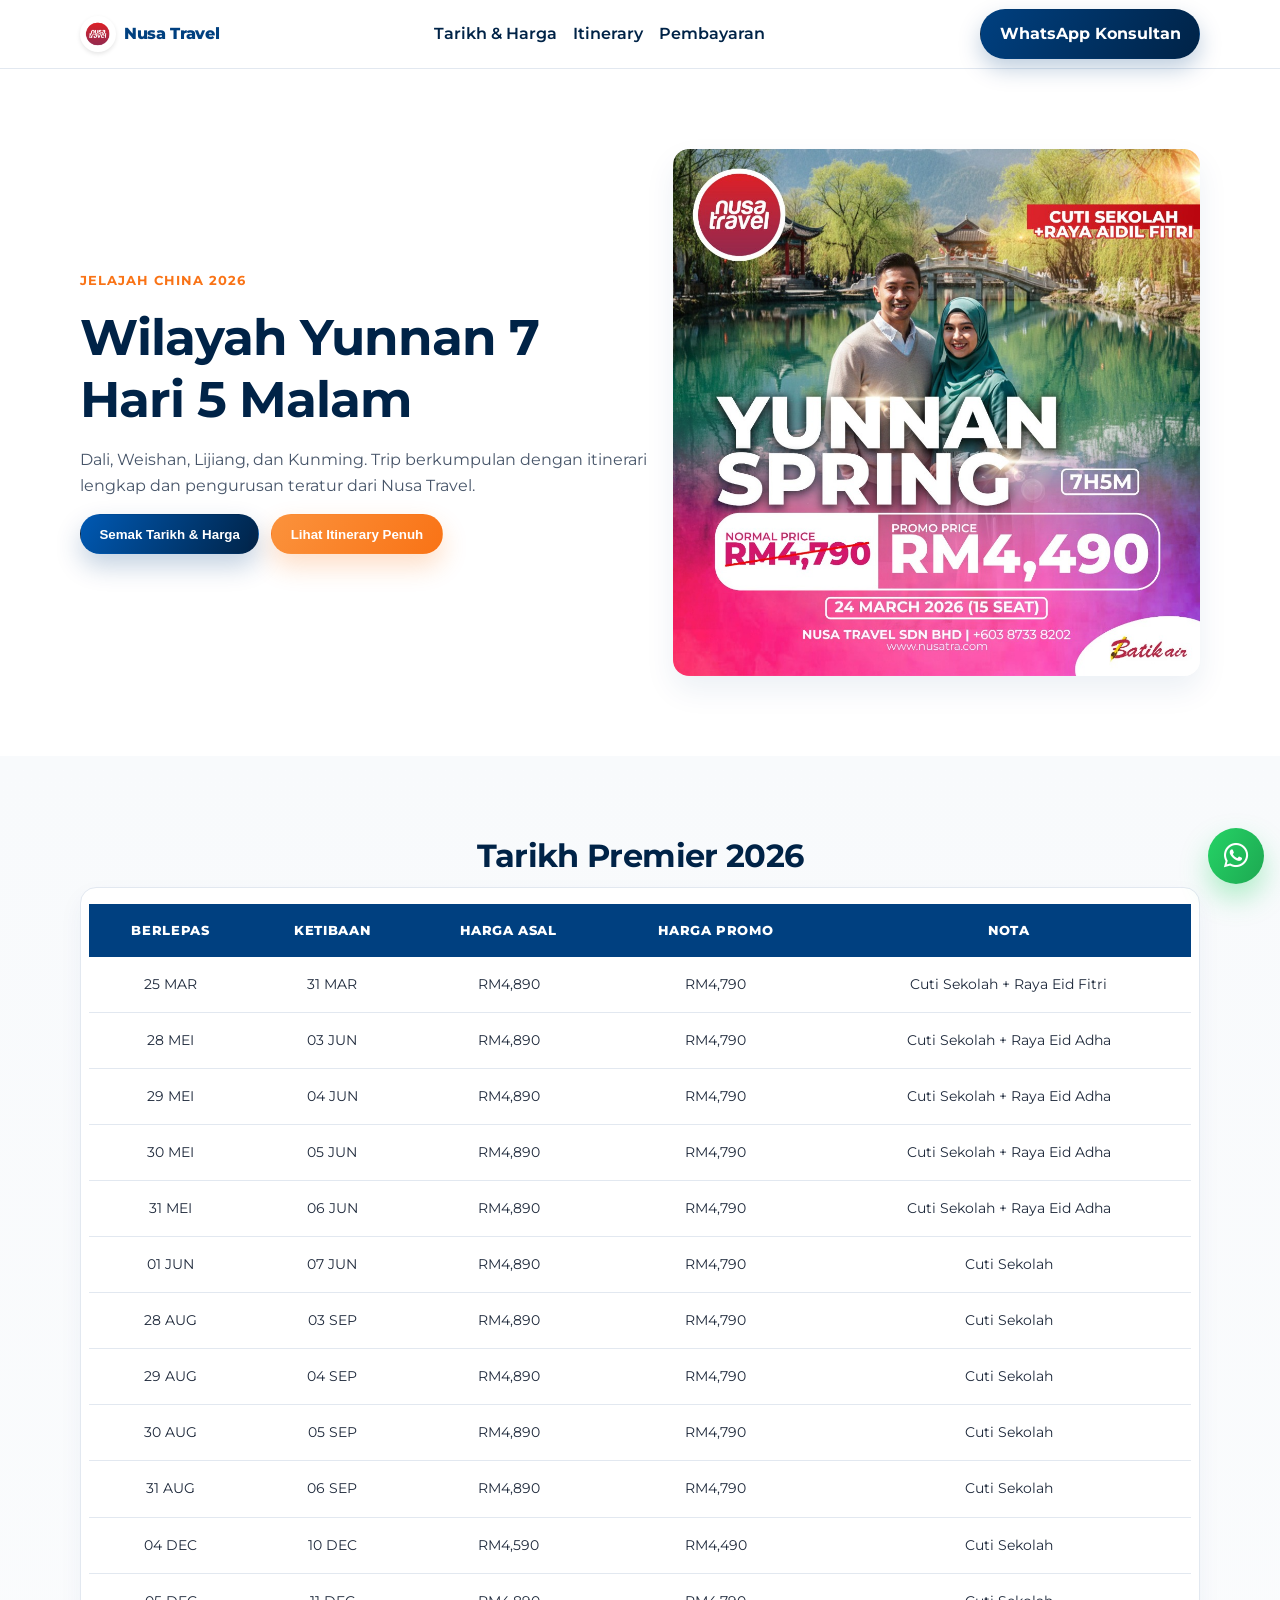
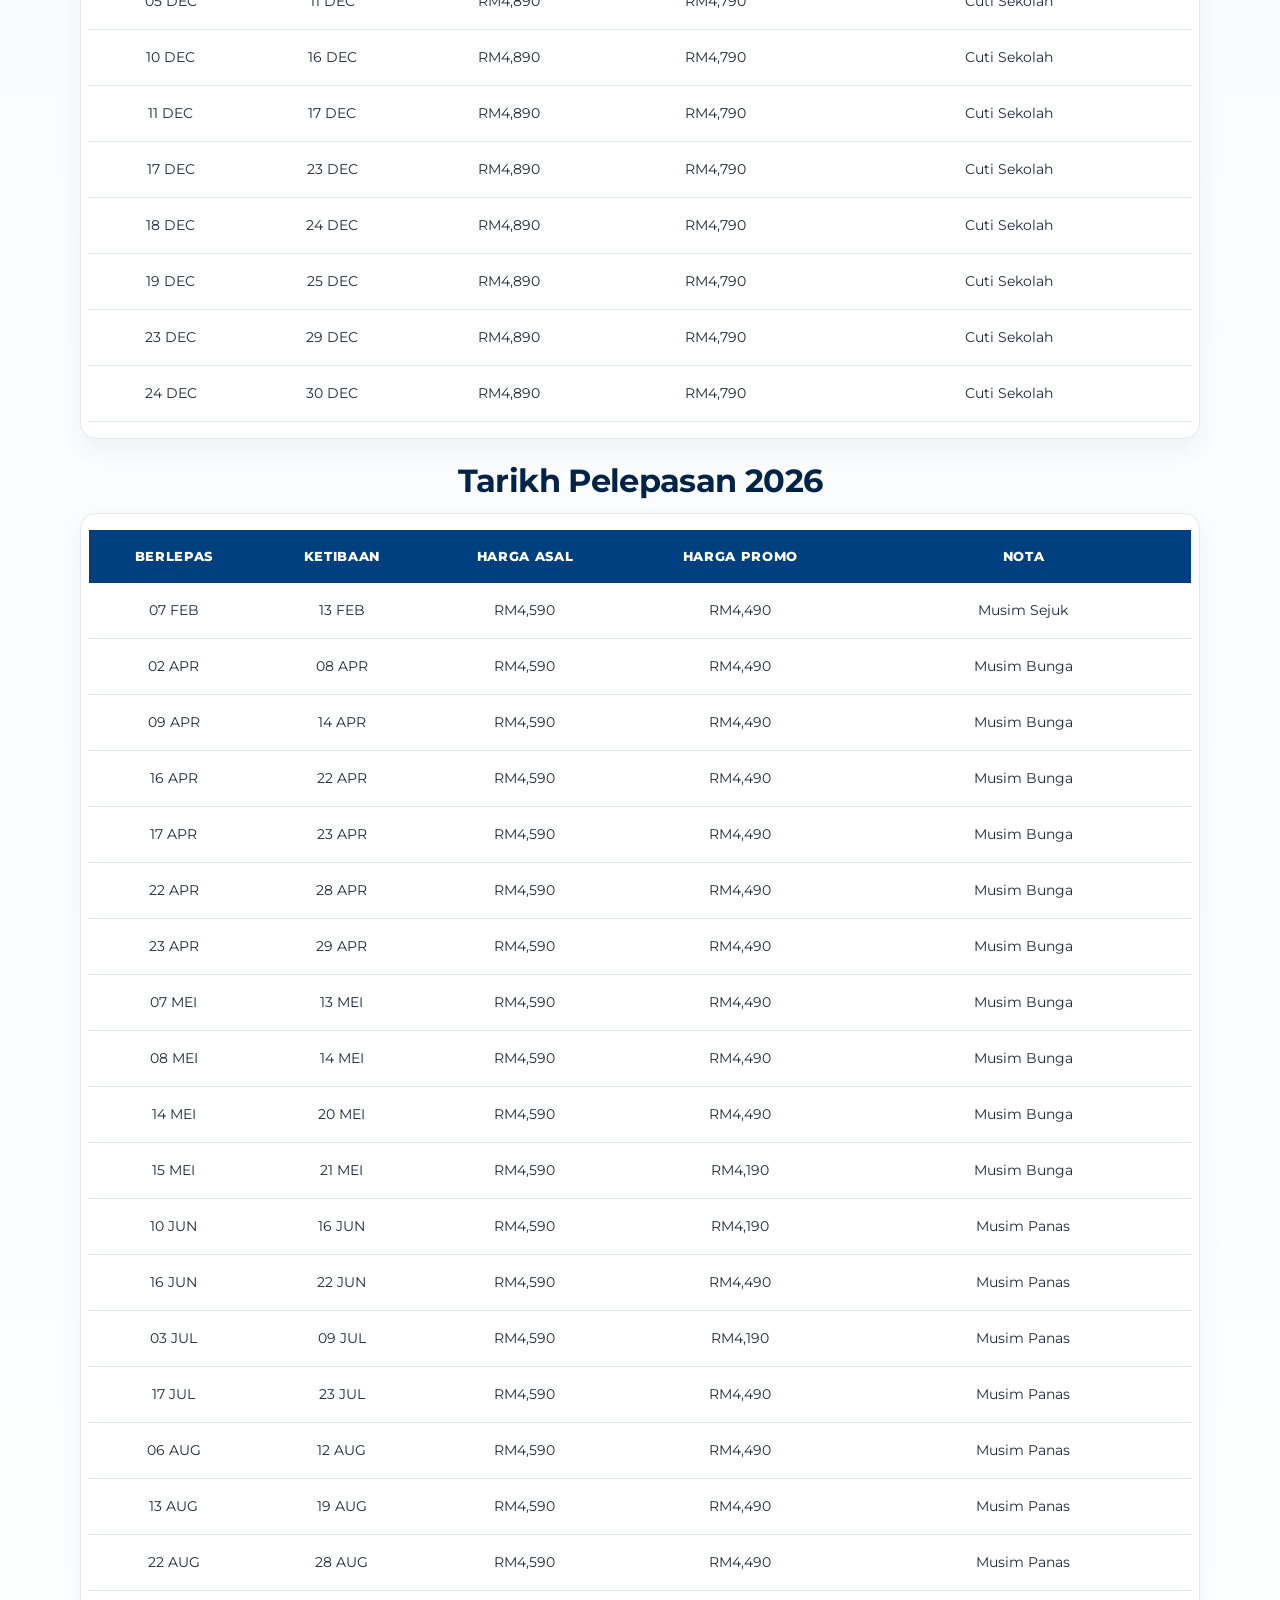
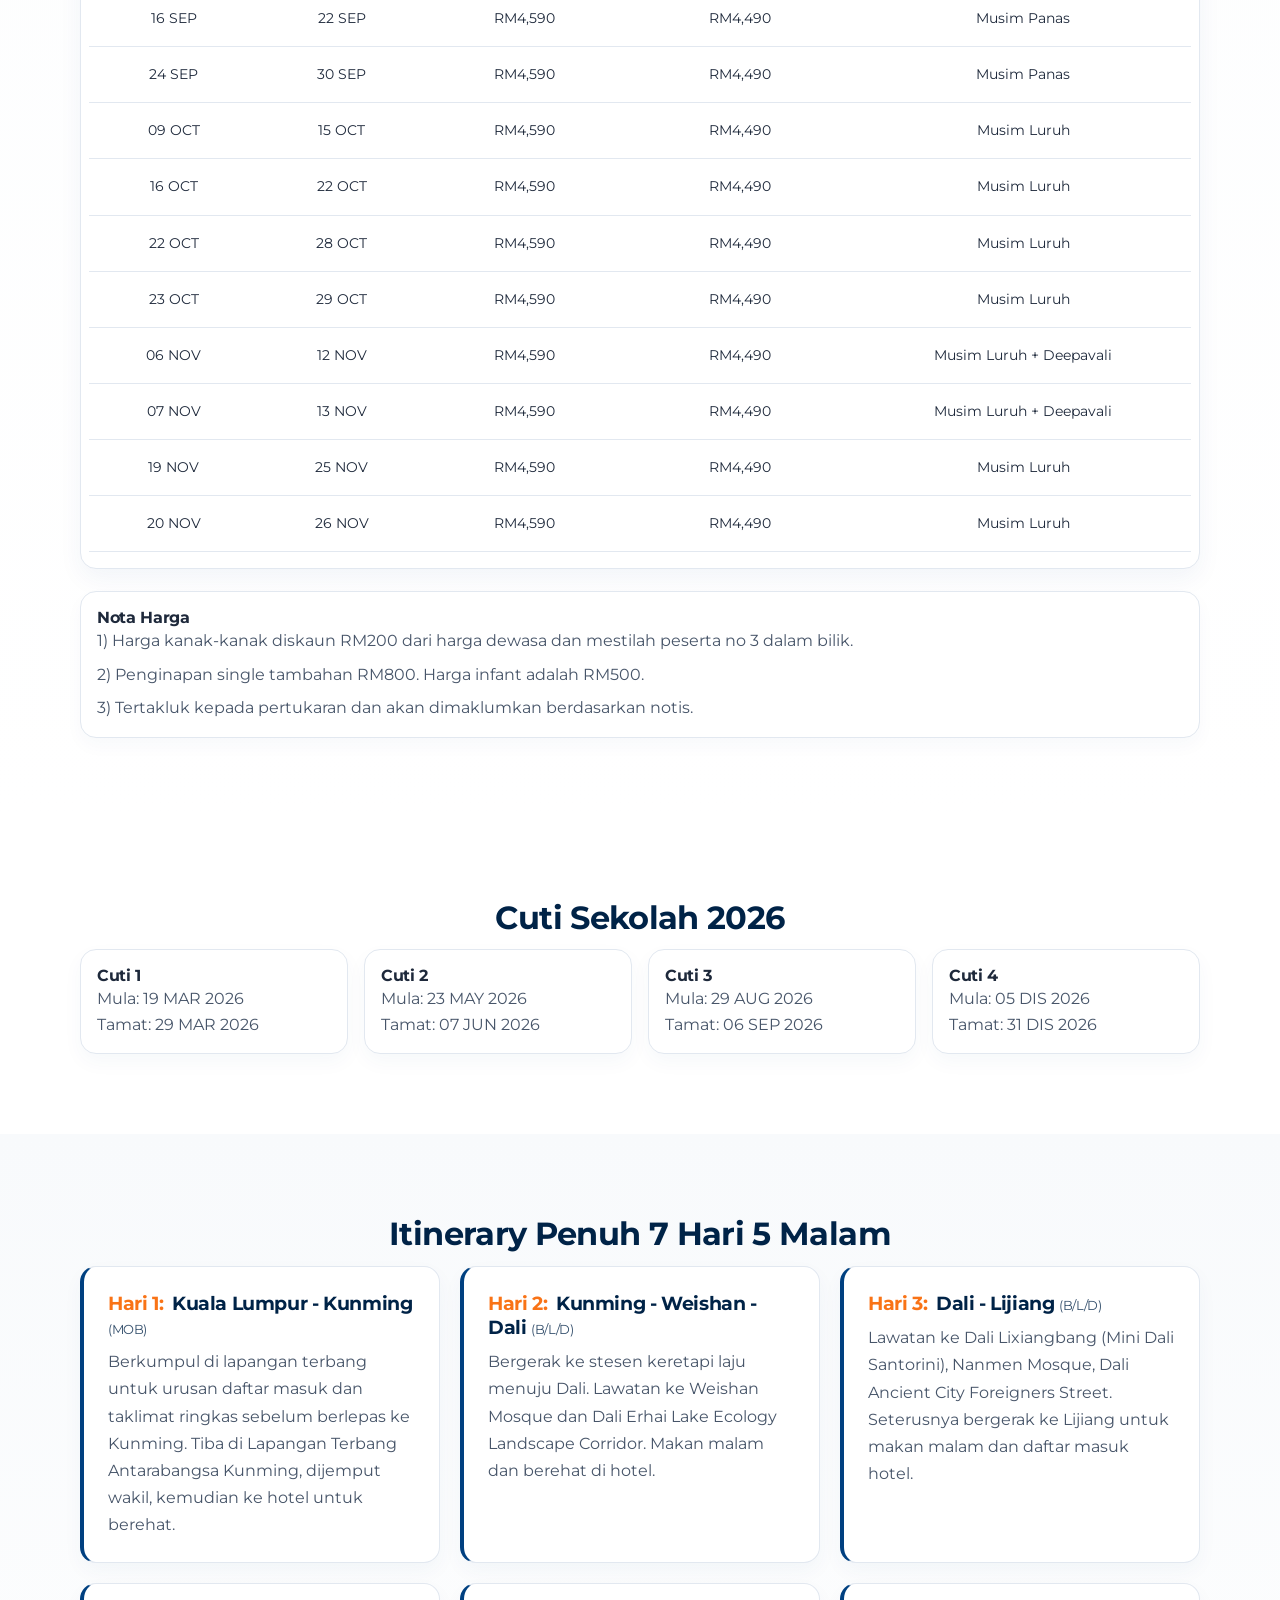
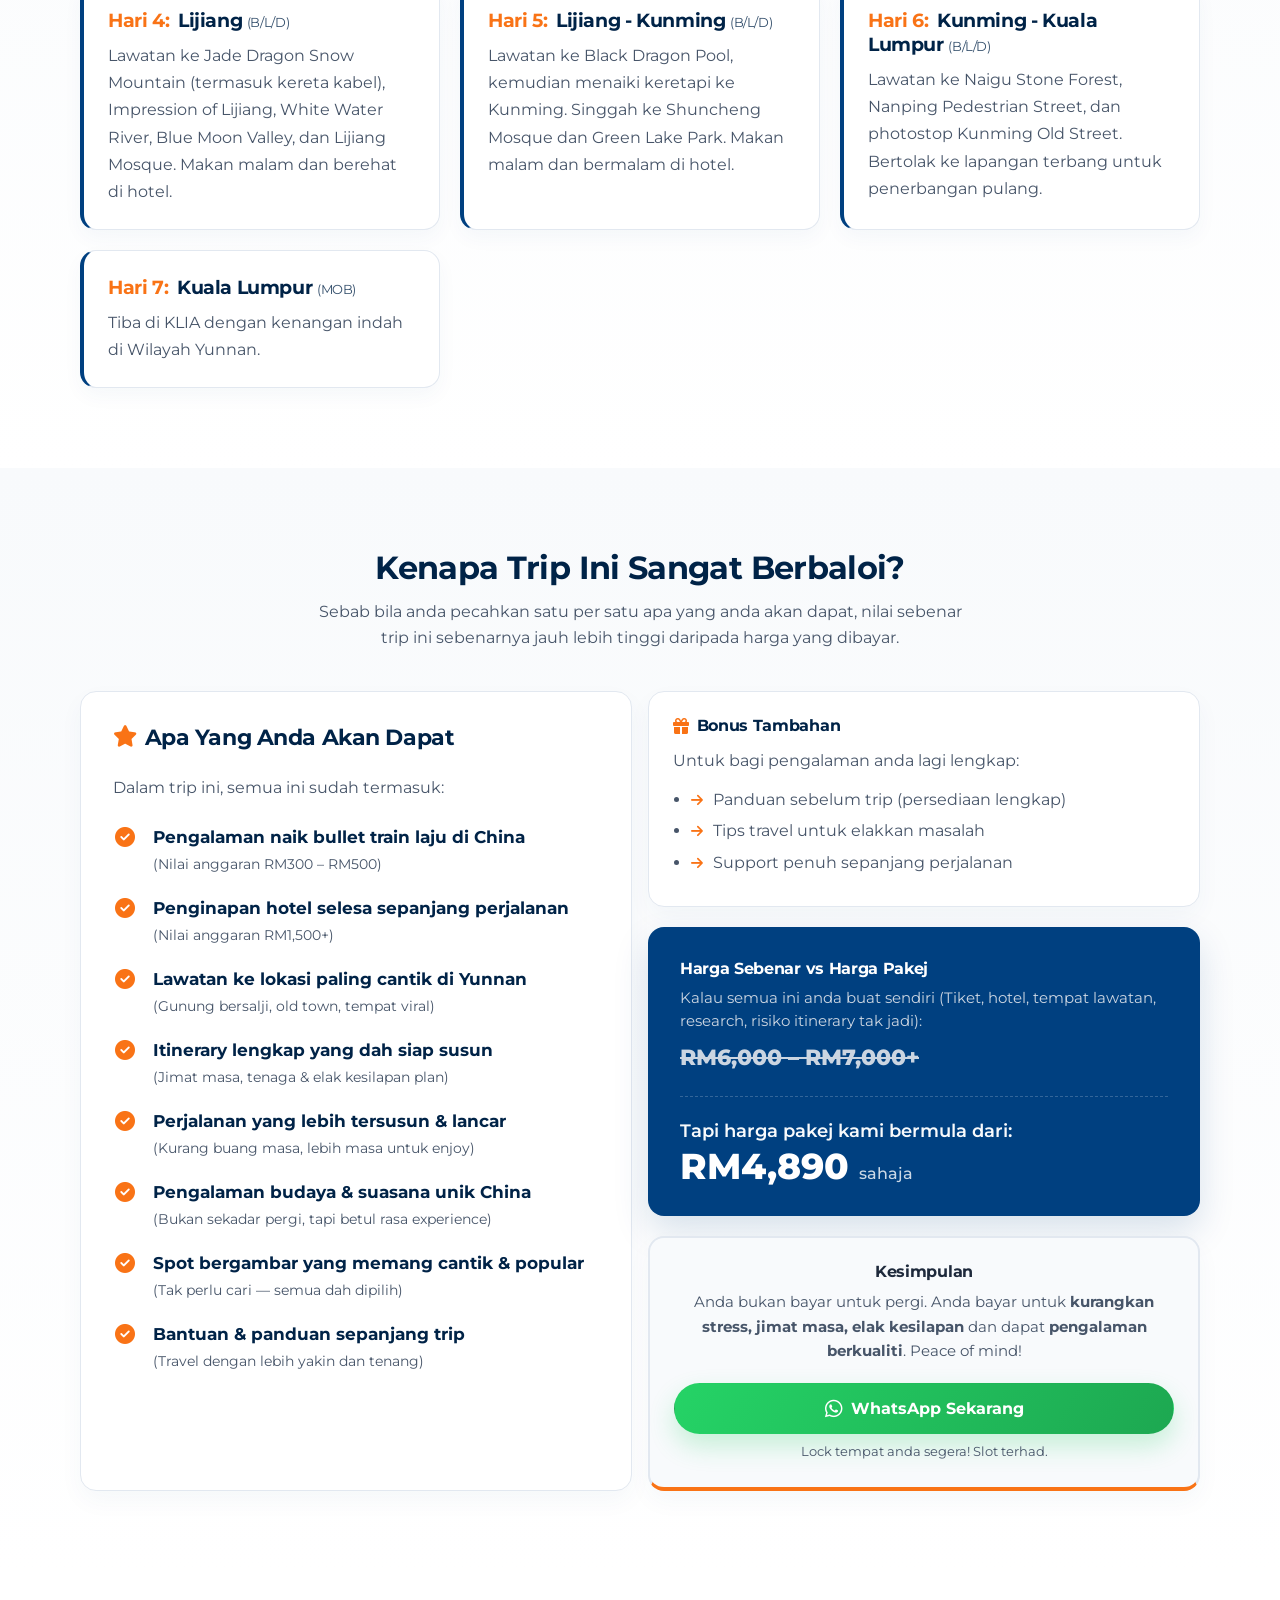
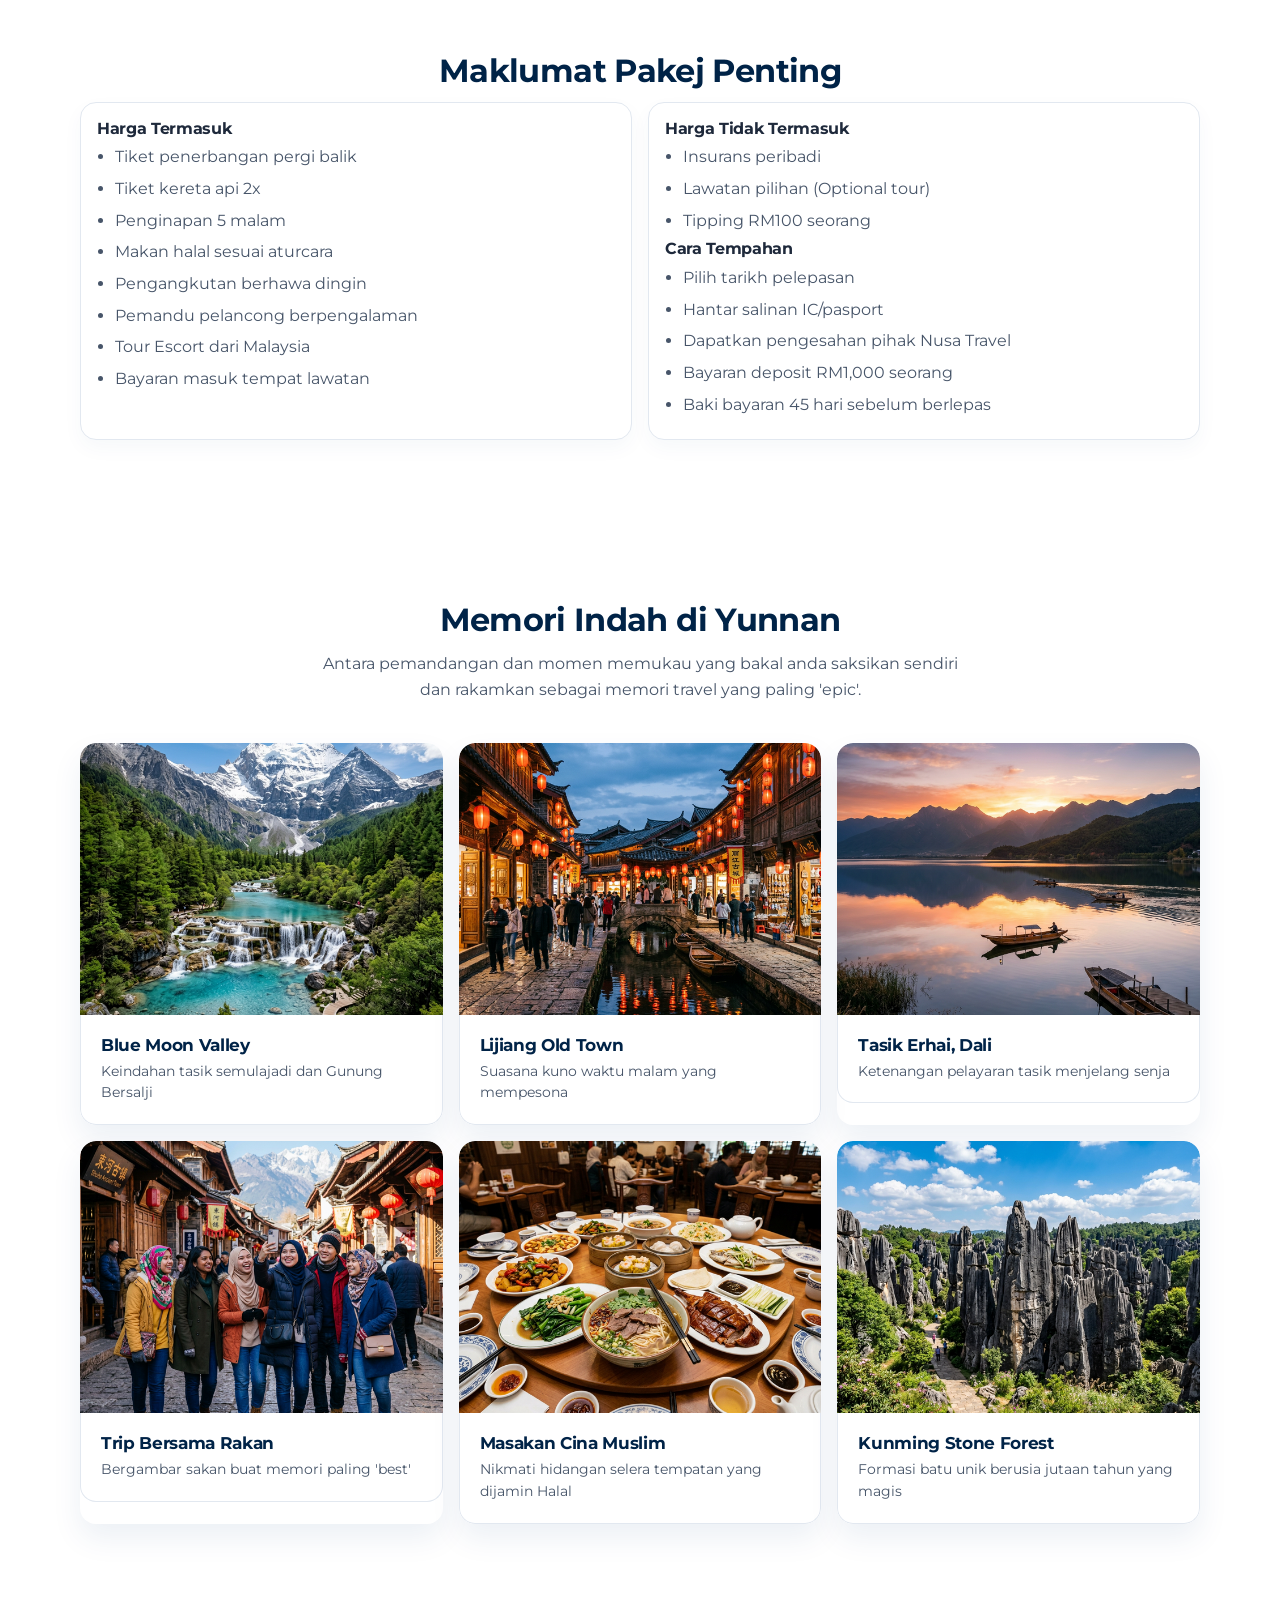
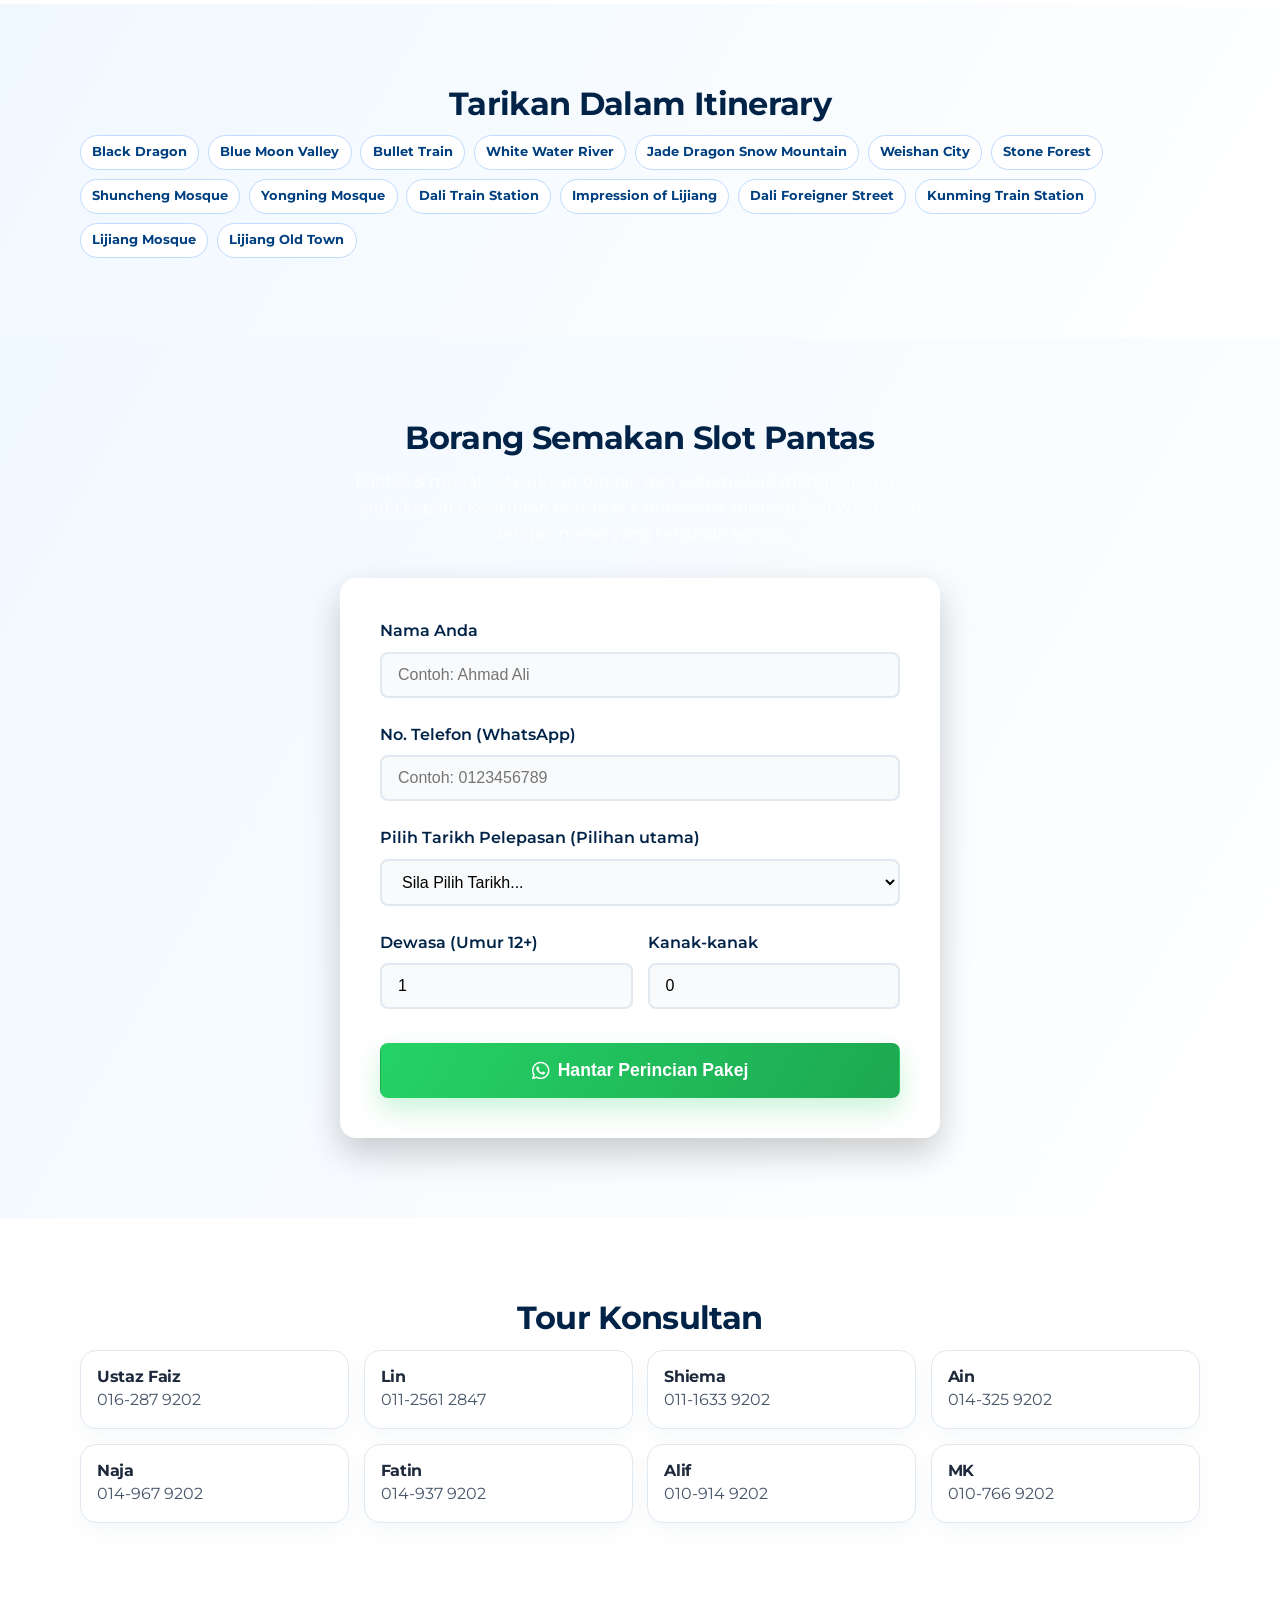
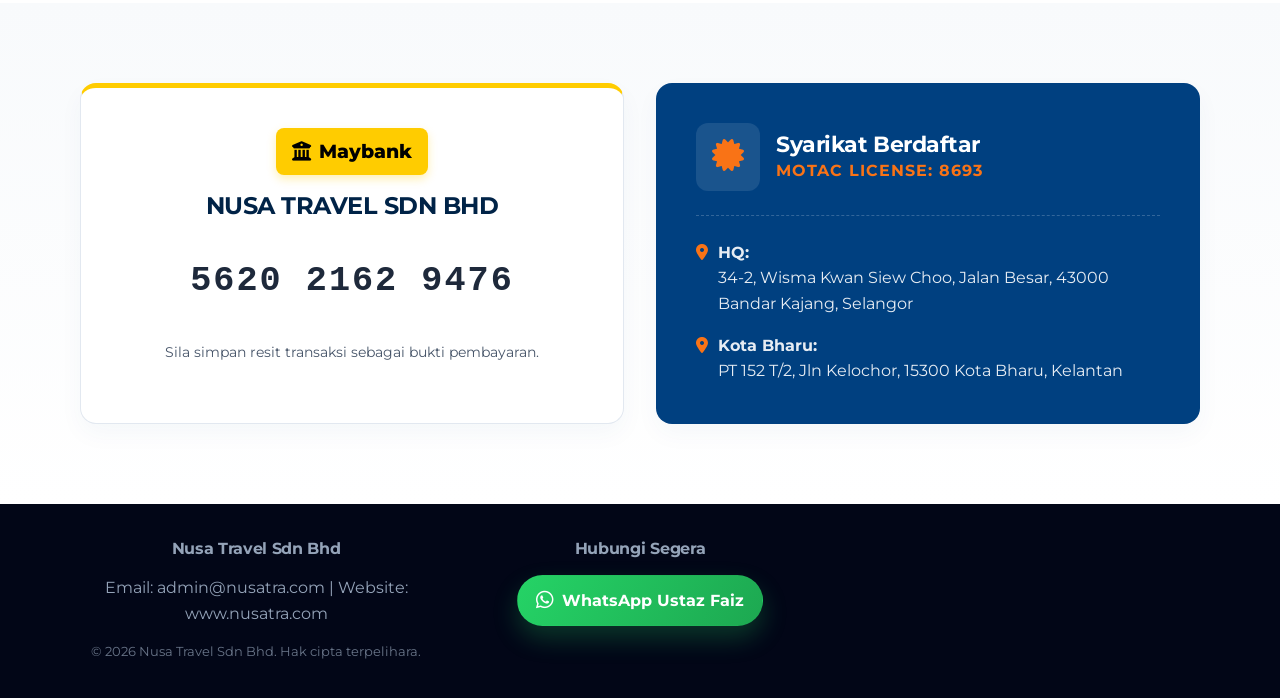
<file: index.html>
<!DOCTYPE html>
<html lang="ms">

<head>
  <meta charset="UTF-8">
  <meta name="viewport" content="width=device-width, initial-scale=1.0">
  <meta name="description"
    content="Wilayah Yunnan 7 Hari 5 Malam - tarikh, harga, itinerary, dan maklumat penting dari Nusa Travel Sdn Bhd.">
  <title>Wilayah Yunnan 2026 | Nusa Travel</title>
  <link rel="preconnect" href="https://fonts.googleapis.com">
  <link rel="preconnect" href="https://fonts.gstatic.com" crossorigin>
  <link href="https://fonts.googleapis.com/css2?family=Montserrat:wght@400;500;600;700;800&display=swap"
    rel="stylesheet">
  <link rel="stylesheet" href="https://cdnjs.cloudflare.com/ajax/libs/font-awesome/6.4.0/css/all.min.css">
  <link rel="stylesheet" href="style.css">
  <link rel="icon" type="image/png" href="images/logo2.png">
</head>

<body>
  <header class="site-header">
    <div class="container nav-wrap">
      <a class="logo" href="#top" style="display: flex; align-items: center; gap: 8px;">
        <img src="images/logo2.png" alt="Nusa Travel Logo"
          style="height: 36px; width: 36px; border-radius: 50%; object-fit: contain; box-shadow: 0 2px 4px rgba(0,0,0,0.1);">
        Nusa Travel
      </a>
      <nav class="nav-links">
        <a href="#harga">Tarikh & Harga</a>
        <a href="#itinerary">Itinerary</a>
        <a href="#payment">Pembayaran</a>
      </nav>
      <a class="btn btn-nav" href="https://wa.me/60162879202" target="_blank" rel="noopener noreferrer">WhatsApp
        Konsultan</a>
    </div>
  </header>

  <main id="top">
    <section class="hero section">
      <div class="container hero-grid">
        <div class="hero-copy reveal">
          <p class="eyebrow">Jelajah China 2026</p>
          <h1>Wilayah Yunnan 7 Hari 5 Malam</h1>
          <p>Dali, Weishan, Lijiang, dan Kunming. Trip berkumpulan dengan itinerari lengkap dan pengurusan teratur dari
            Nusa Travel.</p>
          <div class="hero-actions">
            <button class="btn btn-primary btn-float js-scroll" data-target="#harga" type="button">Semak Tarikh &
              Harga</button>
            <button class="btn btn-accent btn-float js-scroll" data-target="#itinerary" type="button">Lihat Itinerary
              Penuh</button>
          </div>
        </div>
        <figure class="hero-visual reveal">
          <img src="images/hero_img_yunnan_spring.jpg"
            alt="Pakej Yunnan Spring 2026 Nusa Travel">
        </figure>
      </div>
    </section>

    <section class="section section-soft" id="harga">
      <div class="container">
        <h2 class="section-title reveal">Tarikh Premier 2026</h2>
        <div class="table-wrap reveal">
          <table class="price-table">
            <thead>
              <tr>
                <th>Berlepas</th>
                <th>Ketibaan</th>
                <th>Harga Asal</th>
                <th>Harga Promo</th>
                <th>Nota</th>
              </tr>
            </thead>
            <tbody>
              <tr>
                <td>25 MAR</td>
                <td>31 MAR</td>
                <td>RM4,890</td>
                <td>RM4,790</td>
                <td>Cuti Sekolah + Raya Eid Fitri</td>
              </tr>
              <tr>
                <td>28 MEI</td>
                <td>03 JUN</td>
                <td>RM4,890</td>
                <td>RM4,790</td>
                <td>Cuti Sekolah + Raya Eid Adha</td>
              </tr>
              <tr>
                <td>29 MEI</td>
                <td>04 JUN</td>
                <td>RM4,890</td>
                <td>RM4,790</td>
                <td>Cuti Sekolah + Raya Eid Adha</td>
              </tr>
              <tr>
                <td>30 MEI</td>
                <td>05 JUN</td>
                <td>RM4,890</td>
                <td>RM4,790</td>
                <td>Cuti Sekolah + Raya Eid Adha</td>
              </tr>
              <tr>
                <td>31 MEI</td>
                <td>06 JUN</td>
                <td>RM4,890</td>
                <td>RM4,790</td>
                <td>Cuti Sekolah + Raya Eid Adha</td>
              </tr>
              <tr>
                <td>01 JUN</td>
                <td>07 JUN</td>
                <td>RM4,890</td>
                <td>RM4,790</td>
                <td>Cuti Sekolah</td>
              </tr>
              <tr>
                <td>28 AUG</td>
                <td>03 SEP</td>
                <td>RM4,890</td>
                <td>RM4,790</td>
                <td>Cuti Sekolah</td>
              </tr>
              <tr>
                <td>29 AUG</td>
                <td>04 SEP</td>
                <td>RM4,890</td>
                <td>RM4,790</td>
                <td>Cuti Sekolah</td>
              </tr>
              <tr>
                <td>30 AUG</td>
                <td>05 SEP</td>
                <td>RM4,890</td>
                <td>RM4,790</td>
                <td>Cuti Sekolah</td>
              </tr>
              <tr>
                <td>31 AUG</td>
                <td>06 SEP</td>
                <td>RM4,890</td>
                <td>RM4,790</td>
                <td>Cuti Sekolah</td>
              </tr>
              <tr>
                <td>04 DEC</td>
                <td>10 DEC</td>
                <td>RM4,590</td>
                <td>RM4,490</td>
                <td>Cuti Sekolah</td>
              </tr>
              <tr>
                <td>05 DEC</td>
                <td>11 DEC</td>
                <td>RM4,890</td>
                <td>RM4,790</td>
                <td>Cuti Sekolah</td>
              </tr>
              <tr>
                <td>10 DEC</td>
                <td>16 DEC</td>
                <td>RM4,890</td>
                <td>RM4,790</td>
                <td>Cuti Sekolah</td>
              </tr>
              <tr>
                <td>11 DEC</td>
                <td>17 DEC</td>
                <td>RM4,890</td>
                <td>RM4,790</td>
                <td>Cuti Sekolah</td>
              </tr>
              <tr>
                <td>17 DEC</td>
                <td>23 DEC</td>
                <td>RM4,890</td>
                <td>RM4,790</td>
                <td>Cuti Sekolah</td>
              </tr>
              <tr>
                <td>18 DEC</td>
                <td>24 DEC</td>
                <td>RM4,890</td>
                <td>RM4,790</td>
                <td>Cuti Sekolah</td>
              </tr>
              <tr>
                <td>19 DEC</td>
                <td>25 DEC</td>
                <td>RM4,890</td>
                <td>RM4,790</td>
                <td>Cuti Sekolah</td>
              </tr>
              <tr>
                <td>23 DEC</td>
                <td>29 DEC</td>
                <td>RM4,890</td>
                <td>RM4,790</td>
                <td>Cuti Sekolah</td>
              </tr>
              <tr>
                <td>24 DEC</td>
                <td>30 DEC</td>
                <td>RM4,890</td>
                <td>RM4,790</td>
                <td>Cuti Sekolah</td>
              </tr>
            </tbody>
          </table>
        </div>

        <h2 class="section-title reveal">Tarikh Pelepasan 2026</h2>
        <div class="table-wrap reveal">
          <table class="price-table">
            <thead>
              <tr>
                <th>Berlepas</th>
                <th>Ketibaan</th>
                <th>Harga Asal</th>
                <th>Harga Promo</th>
                <th>Nota</th>
              </tr>
            </thead>
            <tbody>
              <tr>
                <td>07 FEB</td>
                <td>13 FEB</td>
                <td>RM4,590</td>
                <td>RM4,490</td>
                <td>Musim Sejuk</td>
              </tr>
              <tr>
                <td>02 APR</td>
                <td>08 APR</td>
                <td>RM4,590</td>
                <td>RM4,490</td>
                <td>Musim Bunga</td>
              </tr>
              <tr>
                <td>09 APR</td>
                <td>14 APR</td>
                <td>RM4,590</td>
                <td>RM4,490</td>
                <td>Musim Bunga</td>
              </tr>
              <tr>
                <td>16 APR</td>
                <td>22 APR</td>
                <td>RM4,590</td>
                <td>RM4,490</td>
                <td>Musim Bunga</td>
              </tr>
              <tr>
                <td>17 APR</td>
                <td>23 APR</td>
                <td>RM4,590</td>
                <td>RM4,490</td>
                <td>Musim Bunga</td>
              </tr>
              <tr>
                <td>22 APR</td>
                <td>28 APR</td>
                <td>RM4,590</td>
                <td>RM4,490</td>
                <td>Musim Bunga</td>
              </tr>
              <tr>
                <td>23 APR</td>
                <td>29 APR</td>
                <td>RM4,590</td>
                <td>RM4,490</td>
                <td>Musim Bunga</td>
              </tr>
              <tr>
                <td>07 MEI</td>
                <td>13 MEI</td>
                <td>RM4,590</td>
                <td>RM4,490</td>
                <td>Musim Bunga</td>
              </tr>
              <tr>
                <td>08 MEI</td>
                <td>14 MEI</td>
                <td>RM4,590</td>
                <td>RM4,490</td>
                <td>Musim Bunga</td>
              </tr>
              <tr>
                <td>14 MEI</td>
                <td>20 MEI</td>
                <td>RM4,590</td>
                <td>RM4,490</td>
                <td>Musim Bunga</td>
              </tr>
              <tr>
                <td>15 MEI</td>
                <td>21 MEI</td>
                <td>RM4,590</td>
                <td>RM4,190</td>
                <td>Musim Bunga</td>
              </tr>
              <tr>
                <td>10 JUN</td>
                <td>16 JUN</td>
                <td>RM4,590</td>
                <td>RM4,190</td>
                <td>Musim Panas</td>
              </tr>
              <tr>
                <td>16 JUN</td>
                <td>22 JUN</td>
                <td>RM4,590</td>
                <td>RM4,490</td>
                <td>Musim Panas</td>
              </tr>
              <tr>
                <td>03 JUL</td>
                <td>09 JUL</td>
                <td>RM4,590</td>
                <td>RM4,190</td>
                <td>Musim Panas</td>
              </tr>
              <tr>
                <td>17 JUL</td>
                <td>23 JUL</td>
                <td>RM4,590</td>
                <td>RM4,490</td>
                <td>Musim Panas</td>
              </tr>
              <tr>
                <td>06 AUG</td>
                <td>12 AUG</td>
                <td>RM4,590</td>
                <td>RM4,490</td>
                <td>Musim Panas</td>
              </tr>
              <tr>
                <td>13 AUG</td>
                <td>19 AUG</td>
                <td>RM4,590</td>
                <td>RM4,490</td>
                <td>Musim Panas</td>
              </tr>
              <tr>
                <td>22 AUG</td>
                <td>28 AUG</td>
                <td>RM4,590</td>
                <td>RM4,490</td>
                <td>Musim Panas</td>
              </tr>
              <tr>
                <td>16 SEP</td>
                <td>22 SEP</td>
                <td>RM4,590</td>
                <td>RM4,490</td>
                <td>Musim Panas</td>
              </tr>
              <tr>
                <td>24 SEP</td>
                <td>30 SEP</td>
                <td>RM4,590</td>
                <td>RM4,490</td>
                <td>Musim Panas</td>
              </tr>
              <tr>
                <td>09 OCT</td>
                <td>15 OCT</td>
                <td>RM4,590</td>
                <td>RM4,490</td>
                <td>Musim Luruh</td>
              </tr>
              <tr>
                <td>16 OCT</td>
                <td>22 OCT</td>
                <td>RM4,590</td>
                <td>RM4,490</td>
                <td>Musim Luruh</td>
              </tr>
              <tr>
                <td>22 OCT</td>
                <td>28 OCT</td>
                <td>RM4,590</td>
                <td>RM4,490</td>
                <td>Musim Luruh</td>
              </tr>
              <tr>
                <td>23 OCT</td>
                <td>29 OCT</td>
                <td>RM4,590</td>
                <td>RM4,490</td>
                <td>Musim Luruh</td>
              </tr>
              <tr>
                <td>06 NOV</td>
                <td>12 NOV</td>
                <td>RM4,590</td>
                <td>RM4,490</td>
                <td>Musim Luruh + Deepavali</td>
              </tr>
              <tr>
                <td>07 NOV</td>
                <td>13 NOV</td>
                <td>RM4,590</td>
                <td>RM4,490</td>
                <td>Musim Luruh + Deepavali</td>
              </tr>
              <tr>
                <td>19 NOV</td>
                <td>25 NOV</td>
                <td>RM4,590</td>
                <td>RM4,490</td>
                <td>Musim Luruh</td>
              </tr>
              <tr>
                <td>20 NOV</td>
                <td>26 NOV</td>
                <td>RM4,590</td>
                <td>RM4,490</td>
                <td>Musim Luruh</td>
              </tr>
            </tbody>
          </table>
        </div>

        <div class="note-card reveal">
          <h3>Nota Harga</h3>
          <p>1) Harga kanak-kanak diskaun RM200 dari harga dewasa dan mestilah peserta no 3 dalam bilik.</p>
          <p>2) Penginapan single tambahan RM800. Harga infant adalah RM500.</p>
          <p>3) Tertakluk kepada pertukaran dan akan dimaklumkan berdasarkan notis.</p>
        </div>
      </div>
    </section>

    <section class="section" id="cuti">
      <div class="container">
        <h2 class="section-title reveal">Cuti Sekolah 2026</h2>
        <div class="grid-4">
          <article class="card reveal">
            <h3>Cuti 1</h3>
            <p>Mula: 19 MAR 2026</p>
            <p>Tamat: 29 MAR 2026</p>
          </article>
          <article class="card reveal">
            <h3>Cuti 2</h3>
            <p>Mula: 23 MAY 2026</p>
            <p>Tamat: 07 JUN 2026</p>
          </article>
          <article class="card reveal">
            <h3>Cuti 3</h3>
            <p>Mula: 29 AUG 2026</p>
            <p>Tamat: 06 SEP 2026</p>
          </article>
          <article class="card reveal">
            <h3>Cuti 4</h3>
            <p>Mula: 05 DIS 2026</p>
            <p>Tamat: 31 DIS 2026</p>
          </article>
        </div>
      </div>
    </section>

    <section class="section section-soft" id="itinerary">
      <div class="container">
        <h2 class="section-title reveal">Itinerary Penuh 7 Hari 5 Malam</h2>
        <div class="timeline long" style="gap: 1.25rem;">
          <article class="timeline-card reveal">
            <h3><span style="color: var(--accent); margin-right: 4px;">Hari 1:</span> Kuala Lumpur - Kunming <small style="font-size: 0.8rem; opacity: 0.8; font-weight: normal;">(MOB)</small></h3>
            <p>Berkumpul di lapangan terbang untuk urusan daftar masuk dan taklimat ringkas sebelum berlepas ke Kunming. Tiba di Lapangan Terbang Antarabangsa Kunming, dijemput wakil, kemudian ke hotel untuk berehat.</p>
          </article>
          <article class="timeline-card reveal">
            <h3><span style="color: var(--accent); margin-right: 4px;">Hari 2:</span> Kunming - Weishan - Dali <small style="font-size: 0.8rem; opacity: 0.8; font-weight: normal;">(B/L/D)</small></h3>
            <p>Bergerak ke stesen keretapi laju menuju Dali. Lawatan ke Weishan Mosque dan Dali Erhai Lake Ecology Landscape Corridor. Makan malam dan berehat di hotel.</p>
          </article>
          <article class="timeline-card reveal">
            <h3><span style="color: var(--accent); margin-right: 4px;">Hari 3:</span> Dali - Lijiang <small style="font-size: 0.8rem; opacity: 0.8; font-weight: normal;">(B/L/D)</small></h3>
            <p>Lawatan ke Dali Lixiangbang (Mini Dali Santorini), Nanmen Mosque, Dali Ancient City Foreigners Street. Seterusnya bergerak ke Lijiang untuk makan malam dan daftar masuk hotel.</p>
          </article>
          <article class="timeline-card reveal">
            <h3><span style="color: var(--accent); margin-right: 4px;">Hari 4:</span> Lijiang <small style="font-size: 0.8rem; opacity: 0.8; font-weight: normal;">(B/L/D)</small></h3>
            <p>Lawatan ke Jade Dragon Snow Mountain (termasuk kereta kabel), Impression of Lijiang, White Water River, Blue Moon Valley, dan Lijiang Mosque. Makan malam dan berehat di hotel.</p>
          </article>
          <article class="timeline-card reveal">
            <h3><span style="color: var(--accent); margin-right: 4px;">Hari 5:</span> Lijiang - Kunming <small style="font-size: 0.8rem; opacity: 0.8; font-weight: normal;">(B/L/D)</small></h3>
            <p>Lawatan ke Black Dragon Pool, kemudian menaiki keretapi ke Kunming. Singgah ke Shuncheng Mosque dan Green Lake Park. Makan malam dan bermalam di hotel.</p>
          </article>
          <article class="timeline-card reveal">
            <h3><span style="color: var(--accent); margin-right: 4px;">Hari 6:</span> Kunming - Kuala Lumpur <small style="font-size: 0.8rem; opacity: 0.8; font-weight: normal;">(B/L/D)</small></h3>
            <p>Lawatan ke Naigu Stone Forest, Nanping Pedestrian Street, dan photostop Kunming Old Street. Bertolak ke lapangan terbang untuk penerbangan pulang.</p>
          </article>
          <article class="timeline-card reveal">
            <h3><span style="color: var(--accent); margin-right: 4px;">Hari 7:</span> Kuala Lumpur <small style="font-size: 0.8rem; opacity: 0.8; font-weight: normal;">(MOB)</small></h3>
            <p>Tiba di KLIA dengan kenangan indah di Wilayah Yunnan.</p>
          </article>
        </div>
      </div>
    </section>

    <section class="section section-soft" id="value-stack">
      <div class="container">
        <h2 class="section-title reveal" style="text-align: center;">Kenapa Trip Ini Sangat Berbaloi?</h2>
        <p class="section-sub reveal">Sebab bila anda pecahkan satu per satu apa yang anda akan dapat, nilai sebenar
          trip ini sebenarnya jauh lebih tinggi daripada harga yang dibayar.</p>

        <div class="grid-2" style="margin-top: 2.5rem; align-items: stretch;">
          <div class="value-card reveal">
            <h3 style="color: var(--primary-dark); font-size: 1.35rem; margin-bottom: 1.5rem; display: flex; align-items: center; gap: 0.5rem;">
              <i class="fas fa-star" style="color: var(--accent);"></i> Apa Yang Anda Akan Dapat
            </h3>
            <p style="margin-bottom: 1.5rem;">Dalam trip ini, semua ini sudah termasuk:</p>
            <ul class="value-list">
              <li>
                <i class="fas fa-check-circle"></i>
                <div>
                  <strong>Pengalaman naik bullet train laju di China</strong>
                  <small>(Nilai anggaran RM300 – RM500)</small>
                </div>
              </li>
              <li>
                <i class="fas fa-check-circle"></i>
                <div>
                  <strong>Penginapan hotel selesa sepanjang perjalanan</strong>
                  <small>(Nilai anggaran RM1,500+)</small>
                </div>
              </li>
              <li>
                <i class="fas fa-check-circle"></i>
                <div>
                  <strong>Lawatan ke lokasi paling cantik di Yunnan</strong>
                  <small>(Gunung bersalji, old town, tempat viral)</small>
                </div>
              </li>
              <li>
                <i class="fas fa-check-circle"></i>
                <div>
                  <strong>Itinerary lengkap yang dah siap susun</strong>
                  <small>(Jimat masa, tenaga & elak kesilapan plan)</small>
                </div>
              </li>
              <li>
                <i class="fas fa-check-circle"></i>
                <div>
                  <strong>Perjalanan yang lebih tersusun & lancar</strong>
                  <small>(Kurang buang masa, lebih masa untuk enjoy)</small>
                </div>
              </li>
              <li>
                <i class="fas fa-check-circle"></i>
                <div>
                  <strong>Pengalaman budaya & suasana unik China</strong>
                  <small>(Bukan sekadar pergi, tapi betul rasa experience)</small>
                </div>
              </li>
              <li>
                <i class="fas fa-check-circle"></i>
                <div>
                  <strong>Spot bergambar yang memang cantik & popular</strong>
                  <small>(Tak perlu cari — semua dah dipilih)</small>
                </div>
              </li>
              <li>
                <i class="fas fa-check-circle"></i>
                <div>
                  <strong>Bantuan & panduan sepanjang trip</strong>
                  <small>(Travel dengan lebih yakin dan tenang)</small>
                </div>
              </li>
            </ul>
          </div>

          <div style="display: flex; flex-direction: column; gap: 1.25rem;">
            <div class="value-card reveal" style="padding: 1.5rem;">
              <h3 style="color: var(--primary-dark); margin-bottom: 0.8rem; display: flex; align-items: center; gap: 0.5rem;">
                <i class="fas fa-gift" style="color: var(--accent);"></i> Bonus Tambahan
              </h3>
              <p style="margin-bottom: 0.8rem;">Untuk bagi pengalaman anda lagi lengkap:</p>
              <ul class="clean-list">
                <li><i class="fas fa-arrow-right" style="color: var(--accent); margin-right: 6px; font-size: 0.85rem;"></i> Panduan sebelum trip (persediaan lengkap)</li>
                <li><i class="fas fa-arrow-right" style="color: var(--accent); margin-right: 6px; font-size: 0.85rem;"></i> Tips travel untuk elakkan masalah</li>
                <li><i class="fas fa-arrow-right" style="color: var(--accent); margin-right: 6px; font-size: 0.85rem;"></i> Support penuh sepanjang perjalanan</li>
              </ul>
            </div>

            <div class="value-card reveal" style="background: var(--primary); padding: 2rem; border: none; box-shadow: 0 15px 35px rgba(0, 64, 128, 0.15);">
              <h3 style="color: var(--white); margin-bottom: 0.5rem;">Harga Sebenar vs Harga Pakej</h3>
              <p style="color: #cbd5e1; font-size: 0.95rem; line-height: 1.5;">Kalau semua ini anda buat sendiri (Tiket, hotel, tempat lawatan, research, risiko itinerary tak jadi):</p>
              <p style="color: #cbd5e1; font-weight: 800; font-size: 1.4rem; margin-top: 0.5rem;"><strike>RM6,000 – RM7,000+</strike></p>
              
              <div style="margin-top: 1.25rem; padding-top: 1.25rem; border-top: 1px dashed rgba(255,255,255,0.2);">
                <p style="color: #f8fafc; font-weight: 600; font-size: 1.1rem; margin-bottom: 0.2rem;">Tapi harga pakej kami bermula dari:</p>
                <p style="color: var(--white); font-size: 2.25rem; font-weight: 800; line-height: 1;">RM4,890 <span style="font-size: 1rem; font-weight: 500; opacity: 0.8;">sahaja</span></p>
              </div>
            </div>

            <div class="value-card reveal" style="padding: 1.5rem; text-align: center; border: 2px solid var(--line); border-bottom: 4px solid var(--accent); background: #f8fafc;">
              <h3 style="margin-bottom: 0.5rem; color: var(--text);">Kesimpulan</h3>
              <p style="font-size: 0.95rem;">Anda bukan bayar untuk pergi. Anda bayar untuk <strong>kurangkan stress, jimat masa, elak kesilapan</strong> dan dapat <strong>pengalaman berkualiti</strong>. Peace of mind!</p>
              <div style="margin-top: 1.25rem;" class="btn-wa-wrapper">
                <a class="btn btn-wa" href="https://wa.me/60162879202" target="_blank" rel="noopener noreferrer" style="width: 100%;"><i class="fab fa-whatsapp"></i> WhatsApp Sekarang</a>
                <span style="display: block; font-size: 0.8rem; color: var(--muted); margin-top: 0.5rem;">Lock tempat anda segera! Slot terhad.</span>
              </div>
            </div>
          </div>
        </div>
      </div>
    </section>

    <section class="section" id="pakej">
      <div class="container">
        <h2 class="section-title reveal">Maklumat Pakej Penting</h2>
        <div class="grid-2">
          <article class="card reveal">
            <h3>Harga Termasuk</h3>
            <ul class="clean-list">
              <li>Tiket penerbangan pergi balik</li>
              <li>Tiket kereta api 2x</li>
              <li>Penginapan 5 malam</li>
              <li>Makan halal sesuai aturcara</li>
              <li>Pengangkutan berhawa dingin</li>
              <li>Pemandu pelancong berpengalaman</li>
              <li>Tour Escort dari Malaysia</li>
              <li>Bayaran masuk tempat lawatan</li>
            </ul>
          </article>
          <article class="card reveal">
            <h3>Harga Tidak Termasuk</h3>
            <ul class="clean-list">
              <li>Insurans peribadi</li>
              <li>Lawatan pilihan (Optional tour)</li>
              <li>Tipping RM100 seorang</li>
            </ul>
            <h3>Cara Tempahan</h3>
            <ul class="clean-list">
              <li>Pilih tarikh pelepasan</li>
              <li>Hantar salinan IC/pasport</li>
              <li>Dapatkan pengesahan pihak Nusa Travel</li>
              <li>Bayaran deposit RM1,000 seorang</li>
              <li>Baki bayaran 45 hari sebelum berlepas</li>
            </ul>
          </article>
        </div>
      </div>
    </section>

    <section class="section" id="galeri">
      <div class="container">
        <h2 class="section-title reveal" style="text-align: center;">Memori Indah di Yunnan</h2>
        <p class="section-sub reveal">Antara pemandangan dan momen memukau yang bakal anda saksikan sendiri dan rakamkan
          sebagai memori travel yang paling 'epic'.</p>

        <div class="grid-3" style="margin-top: 2.5rem;">
          <div class="card reveal"
            style="padding: 0; overflow: hidden; border: none; background: transparent; box-shadow: var(--shadow);">
            <img src="images/blue_moon_valley_1773797801258.png" alt="Blue Moon Valley"
              style="border-radius: 16px 16px 0 0; aspect-ratio: 4/3; object-fit: cover;">
            <div
              style="padding: 1.25rem; background: #fff; border-radius: 0 0 16px 16px; border: 1px solid var(--line); border-top: none;">
              <h3 style="margin-bottom: 0; color: var(--primary-dark); font-size: 1.05rem;">Blue Moon Valley</h3>
              <p style="font-size: 0.85rem; margin-top: 5px;">Keindahan tasik semulajadi dan Gunung Bersalji</p>
            </div>
          </div>

          <div class="card reveal"
            style="padding: 0; overflow: hidden; border: none; background: transparent; box-shadow: var(--shadow);">
            <img src="images/lijiang_old_town_1773797820011.png" alt="Lijiang Old Town"
              style="border-radius: 16px 16px 0 0; aspect-ratio: 4/3; object-fit: cover;">
            <div
              style="padding: 1.25rem; background: #fff; border-radius: 0 0 16px 16px; border: 1px solid var(--line); border-top: none;">
              <h3 style="margin-bottom: 0; color: var(--primary-dark); font-size: 1.05rem;">Lijiang Old Town</h3>
              <p style="font-size: 0.85rem; margin-top: 5px;">Suasana kuno waktu malam yang mempesona</p>
            </div>
          </div>

          <div class="card reveal"
            style="padding: 0; overflow: hidden; border: none; background: transparent; box-shadow: var(--shadow);">
            <img src="images/dali_erhai_lake_1773797838855.png" alt="Dali Erhai Lake"
              style="border-radius: 16px 16px 0 0; aspect-ratio: 4/3; object-fit: cover;">
            <div
              style="padding: 1.25rem; background: #fff; border-radius: 0 0 16px 16px; border: 1px solid var(--line); border-top: none;">
              <h3 style="margin-bottom: 0; color: var(--primary-dark); font-size: 1.05rem;">Tasik Erhai, Dali</h3>
              <p style="font-size: 0.85rem; margin-top: 5px;">Ketenangan pelayaran tasik menjelang senja</p>
            </div>
          </div>

          <div class="card reveal"
            style="padding: 0; overflow: hidden; border: none; background: transparent; box-shadow: var(--shadow);">
            <img src="images/malaysian_tourists_yunnan_1773797860751.png" alt="Pelancong Explore Yunnan"
              style="border-radius: 16px 16px 0 0; aspect-ratio: 4/3; object-fit: cover;">
            <div
              style="padding: 1.25rem; background: #fff; border-radius: 0 0 16px 16px; border: 1px solid var(--line); border-top: none;">
              <h3 style="margin-bottom: 0; color: var(--primary-dark); font-size: 1.05rem;">Trip Bersama Rakan</h3>
              <p style="font-size: 0.85rem; margin-top: 5px;">Bergambar sakan buat memori paling 'best'</p>
            </div>
          </div>

          <div class="card reveal"
            style="padding: 0; overflow: hidden; border: none; background: transparent; box-shadow: var(--shadow);">
            <img src="images/halal_food_china_1773797877434.png" alt="Makanan Halal Tempatan"
              style="border-radius: 16px 16px 0 0; aspect-ratio: 4/3; object-fit: cover;">
            <div
              style="padding: 1.25rem; background: #fff; border-radius: 0 0 16px 16px; border: 1px solid var(--line); border-top: none;">
              <h3 style="margin-bottom: 0; color: var(--primary-dark); font-size: 1.05rem;">Masakan Cina Muslim</h3>
              <p style="font-size: 0.85rem; margin-top: 5px;">Nikmati hidangan selera tempatan yang dijamin Halal</p>
            </div>
          </div>

          <div class="card reveal"
            style="padding: 0; overflow: hidden; border: none; background: transparent; box-shadow: var(--shadow);">
            <img src="images/kunming_stone_forest_1773797895349.png" alt="Kunming Stone Forest"
              style="border-radius: 16px 16px 0 0; aspect-ratio: 4/3; object-fit: cover;">
            <div
              style="padding: 1.25rem; background: #fff; border-radius: 0 0 16px 16px; border: 1px solid var(--line); border-top: none;">
              <h3 style="margin-bottom: 0; color: var(--primary-dark); font-size: 1.05rem;">Kunming Stone Forest</h3>
              <p style="font-size: 0.85rem; margin-top: 5px;">Formasi batu unik berusia jutaan tahun yang magis</p>
            </div>
          </div>
        </div>
      </div>
    </section>

    <section class="section section-gradient" id="attraction">
      <div class="container">
        <h2 class="section-title reveal">Tarikan Dalam Itinerary</h2>
        <div class="chip-list reveal">
          <span class="chip">Black Dragon</span>
          <span class="chip">Blue Moon Valley</span>
          <span class="chip">Bullet Train</span>
          <span class="chip">White Water River</span>
          <span class="chip">Jade Dragon Snow Mountain</span>
          <span class="chip">Weishan City</span>
          <span class="chip">Stone Forest</span>
          <span class="chip">Shuncheng Mosque</span>
          <span class="chip">Yongning Mosque</span>
          <span class="chip">Dali Train Station</span>
          <span class="chip">Impression of Lijiang</span>
          <span class="chip">Dali Foreigner Street</span>
          <span class="chip">Kunming Train Station</span>
          <span class="chip">Lijiang Mosque</span>
          <span class="chip">Lijiang Old Town</span>
        </div>
      </div>
    </section>

    <section class="section section-gradient" id="booking">
      <div class="container" style="max-width: 600px;">
        <h2 class="section-title reveal" style="text-align: center;">Borang Semakan Slot Pantas</h2>
        <p class="section-sub reveal" style="text-align: center; color: rgba(255,255,255,0.9);">Pantas & mudah. Masukkan butiran dan sistem akan menghubungkan anda kepada Konsultan bertugas kami secara automatik di WhatsApp dengan mesej yang tersusun kemas.</p>

        <form id="waForm" class="wa-form reveal">
          <div class="form-group">
            <label for="waName">Nama Anda</label>
            <input type="text" id="waName" placeholder="Contoh: Ahmad Ali" required>
          </div>
          <div class="form-group">
            <label for="waPhone">No. Telefon (WhatsApp)</label>
            <input type="tel" id="waPhone" placeholder="Contoh: 0123456789" required>
          </div>
          <div class="form-group">
            <label for="waDate">Pilih Tarikh Pelepasan (Pilihan utama)</label>
            <select id="waDate" required>
              <option value="" disabled selected>Sila Pilih Tarikh...</option>
              <option value="25 Mac - 31 Mac (Cuti Sekolah)">25 Mac - 31 Mac (Cuti Sekolah + Raya)</option>
              <option value="28 Mei - 03 Jun (Cuti Sekolah)">28 Mei - 03 Jun (Cuti Sekolah + Adha)</option>
              <option value="Tarikh Lain Musim Bunga">Tarikh Lain (Musim Bunga)</option>
              <option value="Tarikh Lain Musim Panas">Tarikh Lain (Musim Panas)</option>
              <option value="Tarikh Lain Musim Luruh">Tarikh Lain (Musim Luruh)</option>
              <option value="Cuti Sekolah Disember">Cuti Sekolah Disember 2026</option>
              <option value="Pertanyaan Umum / Belum Pasti">Pertanyaan Umum / Belum Pasti</option>
            </select>
          </div>
          <div class="form-group row-group">
            <div class="col">
              <label for="waAdult">Dewasa (Umur 12+)</label>
              <input type="number" id="waAdult" min="1" value="1" required>
            </div>
            <div class="col">
              <label for="waChild">Kanak-kanak</label>
              <input type="number" id="waChild" min="0" value="0">
            </div>
          </div>
          <button type="submit" class="btn btn-wa btn-submit-form">
            <i class="fab fa-whatsapp"></i> Hantar Perincian Pakej
          </button>
        </form>
      </div>
    </section>

    <section class="section" id="konsultan">
      <div class="container">
        <h2 class="section-title reveal">Tour Konsultan</h2>
        <div class="consult-grid">
          <article class="card reveal">
            <h3>Ustaz Faiz</h3>
            <p>016-287 9202</p>
          </article>
          <article class="card reveal">
            <h3>Lin</h3>
            <p>011-2561 2847</p>
          </article>
          <article class="card reveal">
            <h3>Shiema</h3>
            <p>011-1633 9202</p>
          </article>
          <article class="card reveal">
            <h3>Ain</h3>
            <p>014-325 9202</p>
          </article>
          <article class="card reveal">
            <h3>Naja</h3>
            <p>014-967 9202</p>
          </article>
          <article class="card reveal">
            <h3>Fatin</h3>
            <p>014-937 9202</p>
          </article>
          <article class="card reveal">
            <h3>Alif</h3>
            <p>010-914 9202</p>
          </article>
          <article class="card reveal">
            <h3>MK</h3>
            <p>010-766 9202</p>
          </article>
        </div>
      </div>
    </section>
    <section class="section section-soft" id="payment">
      <div class="container">
        <div class="grid-2" style="align-items: center; gap: 2rem;">
          <div class="value-card reveal" style="padding: 2.5rem; text-align: center; border-top: 5px solid #ffcc00; display: flex; flex-direction: column; align-items: center; gap: 1rem;">
            <div style="background: #ffcc00; color: #000; font-weight: 800; padding: 0.5rem 1rem; border-radius: 8px; font-size: 1.2rem; display: inline-flex; align-items: center; gap: 8px; box-shadow: 0 4px 10px rgba(255, 204, 0, 0.3);">
              <i class="fas fa-university"></i> Maybank
            </div>
            <h3 style="color: var(--primary-dark); font-size: 1.5rem; margin-bottom: 0;">NUSA TRAVEL SDN BHD</h3>
            <div style="font-size: 2.2rem; font-weight: 800; letter-spacing: 2px; color: var(--text); padding: 1rem 0; font-family: monospace;">5620 2162 9476</div>
            <p style="color: var(--muted); font-size: 0.9rem;">Sila simpan resit transaksi sebagai bukti pembayaran.</p>
          </div>

          <div class="value-card reveal" style="padding: 2.5rem; background: var(--primary); color: white; border: none;">
            <div style="display: flex; align-items: center; gap: 1rem; margin-bottom: 1.5rem;">
              <div style="background: rgba(255,255,255,0.1); padding: 1rem; border-radius: 12px;">
                <i class="fas fa-certificate" style="font-size: 2rem; color: var(--accent);"></i>
              </div>
              <div>
                <h3 style="color: white; margin-bottom: 0; font-size: 1.4rem;">Syarikat Berdaftar</h3>
                <p style="color: var(--accent); font-weight: 700; letter-spacing: 1px;">MOTAC LICENSE: 8693</p>
              </div>
            </div>
            
            <div style="border-top: 1px dashed rgba(255,255,255,0.2); padding-top: 1.5rem; margin-top: 1.5rem;">
              <p style="margin-bottom: 0.5rem; display: flex; align-items: flex-start; gap: 10px; color: rgba(255,255,255,0.9);">
                <i class="fas fa-map-marker-alt" style="margin-top: 4px; color: var(--accent);"></i> 
                <span><strong>HQ:</strong><br>34-2, Wisma Kwan Siew Choo, Jalan Besar, 43000 Bandar Kajang, Selangor</span>
              </p>
              <p style="margin-top: 1rem; display: flex; align-items: flex-start; gap: 10px; color: rgba(255,255,255,0.9);">
                <i class="fas fa-map-marker-alt" style="margin-top: 4px; color: var(--accent);"></i> 
                <span><strong>Kota Bharu:</strong><br>PT 152 T/2, Jln Kelochor, 15300 Kota Bharu, Kelantan</span>
              </p>
            </div>
          </div>
        </div>
      </div>
    </section>
  </main>

  <footer class="site-footer">
    <div class="container footer-info" style="justify-content: center; text-align: center; gap: 2rem;">
      <div style="max-width: 400px; margin: 0 auto;">
        <h3 style="margin-bottom: 1rem;">Nusa Travel Sdn Bhd</h3>
        <p>Email: admin@nusatra.com | Website: www.nusatra.com</p>
        <p style="margin-top: 1rem; font-size: 0.8rem; opacity: 0.7;">© 2026 Nusa Travel Sdn Bhd. Hak cipta terpelihara.</p>
      </div>
      <div class="btn-wa-wrapper">
        <h3 style="margin-bottom: 1rem;">Hubungi Segera</h3>
        <a class="btn btn-wa btn-float" href="https://wa.me/60162879202" target="_blank" rel="noopener noreferrer"><i
            class="fab fa-whatsapp"></i> WhatsApp Ustaz Faiz</a>
      </div>
    </div>
  </footer>

  <a class="floating-wa" href="https://wa.me/60162879202" target="_blank" rel="noopener noreferrer"
    aria-label="WhatsApp Konsultan">
    <i class="fab fa-whatsapp"></i>
  </a>

  <script src="script.js"></script>
</body>

</html>
</file>
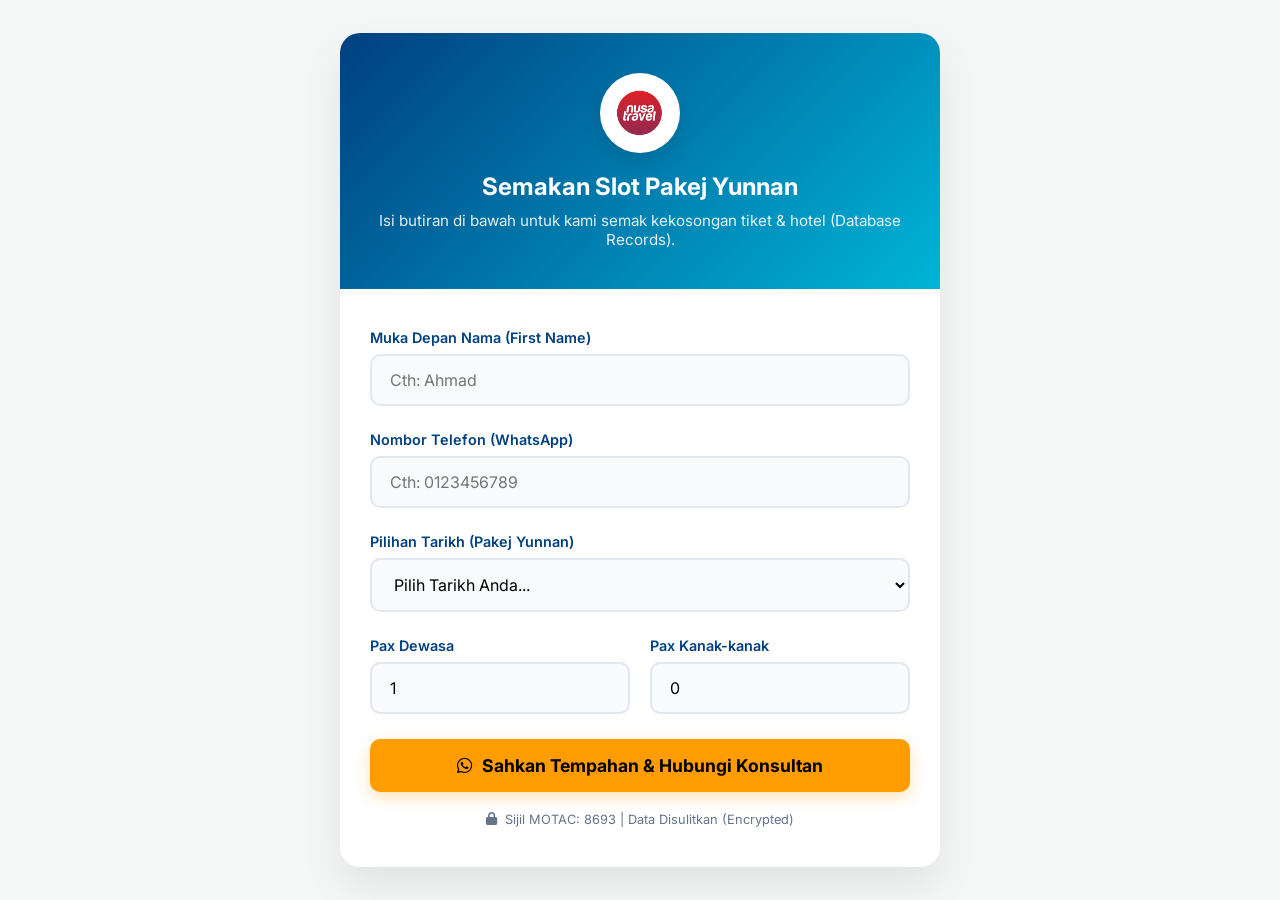
<file: tempahan.html>
<!DOCTYPE html>
<html lang="ms">
<head>
  <meta charset="UTF-8">
  <meta name="viewport" content="width=device-width, initial-scale=1.0">
  <title>Borang Tempahan | Nusa Travel</title>
  <link href="https://fonts.googleapis.com/css2?family=Inter:wght@400;500;600;700&display=swap" rel="stylesheet">
  <link rel="stylesheet" href="https://cdnjs.cloudflare.com/ajax/libs/font-awesome/6.4.0/css/all.min.css">
  <link rel="icon" type="image/png" href="images/logo2.png">
  <style>
    :root {
      --primary: #004080;
      --accent: #ff9d00;
      --bg: #f4f7f6;
      --text: #333;
      --card-bg: #fff;
      --border: #e2e8f0;
    }
    
    * {
      box-sizing: border-box;
      margin: 0;
      padding: 0;
      font-family: 'Inter', sans-serif;
    }

    body {
      background-color: var(--bg);
      color: var(--text);
      display: flex;
      min-height: 100vh;
      align-items: center;
      justify-content: center;
      padding: 20px;
    }

    .form-container {
      background: var(--card-bg);
      max-width: 600px;
      width: 100%;
      border-radius: 20px;
      box-shadow: 0 20px 40px rgba(0,0,0,0.08);
      overflow: hidden;
    }

    .form-header {
      background: linear-gradient(135deg, var(--primary), #00b4d8);
      padding: 40px 30px;
      text-align: center;
      color: #fff;
      position: relative;
    }

    .form-header img {
      width: 80px;
      height: 80px;
      border-radius: 50%;
      object-fit: contain;
      background: #fff;
      padding: 5px;
      margin-bottom: 15px;
      box-shadow: 0 10px 20px rgba(0,0,0,0.1);
    }

    .form-header h1 {
      font-size: 1.5rem;
      font-weight: 700;
      margin-bottom: 10px;
    }

    .form-header p {
      font-size: 0.95rem;
      opacity: 0.9;
    }

    .wa-form {
      padding: 40px 30px;
    }

    .form-group {
      margin-bottom: 25px;
    }

    .form-group label {
      display: block;
      font-weight: 600;
      margin-bottom: 8px;
      color: var(--primary);
      font-size: 0.9rem;
    }

    .form-group input,
    .form-group select {
      width: 100%;
      padding: 14px 18px;
      border: 2px solid var(--border);
      border-radius: 10px;
      font-size: 1rem;
      transition: all 0.3s;
      background: #f8fafc;
    }

    .form-group input:focus,
    .form-group select:focus {
      outline: none;
      border-color: var(--accent);
      background: #fff;
      box-shadow: 0 0 0 4px rgba(255, 157, 0, 0.1);
    }

    .row-group {
      display: grid;
      grid-template-columns: 1fr 1fr;
      gap: 20px;
    }

    .btn-submit {
      width: 100%;
      background: var(--accent);
      color: #000;
      font-weight: 700;
      font-size: 1.1rem;
      padding: 16px;
      border: none;
      border-radius: 10px;
      cursor: pointer;
      display: flex;
      align-items: center;
      justify-content: center;
      gap: 10px;
      transition: all 0.3s;
      box-shadow: 0 5px 15px rgba(255, 157, 0, 0.3);
    }

    .btn-submit:hover {
      transform: translateY(-2px);
      box-shadow: 0 8px 20px rgba(255, 157, 0, 0.4);
    }

    .btn-submit:disabled {
      background: #e2e8f0;
      color: #94a3b8;
      cursor: not-allowed;
      box-shadow: none;
      transform: none;
    }

    .secure-badge {
      display: flex;
      align-items: center;
      justify-content: center;
      gap: 8px;
      color: #64748b;
      font-size: 0.8rem;
      margin-top: 20px;
    }

    /* Loading Overlay */
    .loading-overlay {
      position: fixed;
      top: 0; left: 0; right: 0; bottom: 0;
      background: rgba(255,255,255,0.9);
      display: none;
      flex-direction: column;
      align-items: center;
      justify-content: center;
      z-index: 1000;
    }

    .spinner {
      width: 50px;
      height: 50px;
      border: 4px solid #f3f3f3;
      border-top: 4px solid var(--primary);
      border-radius: 50%;
      animation: spin 1s linear infinite;
      margin-bottom: 20px;
    }

    @keyframes spin { 0% { transform: rotate(0deg); } 100% { transform: rotate(360deg); } }
  </style>
</head>
<body>

  <div class="form-container">
    <div class="form-header">
      <img src="images/logo2.png" alt="Nusa Travel Logo">
      <h1>Semakan Slot Pakej Yunnan</h1>
      <p>Isi butiran di bawah untuk kami semak kekosongan tiket & hotel (Database Records).</p>
    </div>

    <form id="standaloneForm" class="wa-form">
      <div class="form-group">
        <label for="fname">Muka Depan Nama (First Name)</label>
        <input type="text" id="fname" placeholder="Cth: Ahmad" required>
      </div>

      <div class="form-group">
        <label for="noPhone">Nombor Telefon (WhatsApp)</label>
        <input type="tel" id="noPhone" placeholder="Cth: 0123456789" required>
      </div>

      <div class="form-group">
        <label for="tarikhTrip">Pilihan Tarikh (Pakej Yunnan)</label>
        <select id="tarikhTrip" required>
          <option value="" disabled selected>Pilih Tarikh Anda...</option>
          <option value="25 Mac - 31 Mac (Cuti Raya)">25 Mac - 31 Mac (Cuti Raya)</option>
          <option value="28 Mei - 03 Jun (Cuti Adha)">28 Mei - 03 Jun (Cuti Adha)</option>
          <option value="Musim Bunga (Lain-lain)">Musim Bunga (Tarikh Lain)</option>
          <option value="Musim Panas (Cuti Sekolah)">Musim Panas (Cuti Sekolah Jun/Ogos)</option>
          <option value="Belum Pasti (Tanya Dulu)">Belum Pasti (Nak Tanya Dulu)</option>
        </select>
      </div>

      <div class="form-group row-group">
        <div>
          <label for="paxDewasa">Pax Dewasa</label>
          <input type="number" id="paxDewasa" min="1" value="1" required>
        </div>
        <div>
          <label for="paxKanak">Pax Kanak-kanak</label>
          <input type="number" id="paxKanak" min="0" value="0">
        </div>
      </div>

      <button type="submit" class="btn-submit" id="submitBtn">
        <i class="fab fa-whatsapp"></i> Sahkan Tempahan & Hubungi Konsultan
      </button>

      <div class="secure-badge">
        <i class="fas fa-lock"></i> Sijil MOTAC: 8693 | Data Disulitkan (Encrypted)
      </div>
    </form>
  </div>

  <div class="loading-overlay" id="loadingOverlay">
    <div class="spinner"></div>
    <h2 style="color: var(--primary);">Menyimpan ke Database...</h2>
    <p style="color: #666; margin-top: 10px;">Menyambungkan anda ke Konsultan, sila tunggu.</p>
  </div>

  <script>
    const form = document.getElementById("standaloneForm");
    const submitBtn = document.getElementById("submitBtn");
    const loadingOverlay = document.getElementById("loadingOverlay");

    // Konsultan Rotator Data
    const agents = [
        { name: "Ustaz Faiz", phone: "60162879202" },
        { name: "Lin", phone: "601125612847" },
        { name: "Shiema", phone: "601116339202" },
        { name: "Ain", phone: "60143259202" },
        { name: "Naja", phone: "60149679202" },
        { name: "Fatin", phone: "60149379202" },
        { name: "Alif", phone: "60109149202" },
        { name: "MK", phone: "60107669202" }
    ];

    form.addEventListener("submit", async (e) => {
      e.preventDefault();
      
      // Kumpul Data Pelanggan
      const data = {
        name: document.getElementById("fname").value,
        phone: document.getElementById("noPhone").value,
        date: document.getElementById("tarikhTrip").value,
        adults: document.getElementById("paxDewasa").value,
        children: document.getElementById("paxKanak").value,
        timestamp: new Date().toISOString()
      };

      // Tunjuk Skrin Loading (Simulasi Simpan Database)
      loadingOverlay.style.display = "flex";

      // ==========================================
      // RUANGAN DATABASE (API WEBHOOK / GOOGLE SHEETS)
      // Bos boleh masukkan Link API Google Sheets (Google Apps Script) di sini
      // ==========================================
      
      try {
        /*
        // Contoh kalau bos nak tembak ke Google Sheets:
        await fetch("MASUKKAN_LINK_GOOGLE_SHEET_API_DI_SINI", {
          method: "POST",
          body: JSON.stringify(data),
          headers: { "Content-Type": "application/json" }
        });
        */
        
        // Simulasi delay (1.5 saat) seumpama tengah hantar data ke pangkalan data
        await new Promise(resolve => setTimeout(resolve, 1500));
        
      } catch (error) {
        console.error("Ralat menyimpan data:", error);
      }

      // Selesai simpan, tukar fungsi ke WhatsApp
      loadingOverlay.querySelector("h2").innerText = "Konsultan Ditemui!";
      
      // Pilih ejen rawak
      const randomAgent = agents[Math.floor(Math.random() * agents.length)];

      const message = `Hai Nusa Travel! ✈️ Saya ${data.name}.
Saya dah isi borang tempahan.

*Maklumat Semakan:*
📅 Tarikh: ${data.date}
👥 Pax: ${data.adults} Dewasa, ${data.children} Kanak-kanak
📞 No. Tel: ${data.phone}

Boleh **${randomAgent.name}** bantu saya teruskan tempahan ini?`;

      const encodedMessage = encodeURIComponent(message);
      const waUrl = `https://wa.me/${randomAgent.phone}?text=${encodedMessage}`;

      setTimeout(() => {
        window.location.href = waUrl;
      }, 800);
    });
  </script>
</body>
</html>
</file>
<file: style.css>
:root {
  --primary: #004080;
  --primary-dark: #002347;
  --accent: #f97316;
  --accent-dark: #c2410c;
  --white: #ffffff;
  --text: #1e293b;
  --muted: #475569; /* Darker muted for better readability */
  --line: #e2e8f0;
  --shadow: 0 14px 30px rgba(0, 64, 128, 0.08);
  --radius: 16px;
  --whatsapp: #25D366;
  --whatsapp-dark: #1da851;
}

*,
*::before,
*::after {
  box-sizing: border-box;
}

html {
  scroll-behavior: smooth;
}

body {
  margin: 0;
  font-family: "Montserrat", sans-serif;
  color: var(--text);
  background: var(--white);
  line-height: 1.6;
}

a {
  color: inherit;
  text-decoration: none;
}

img {
  display: block;
  width: 100%;
  object-fit: cover;
  border-radius: 14px;
}

.container {
  width: min(1120px, calc(100% - 2rem));
  margin: 0 auto;
}

.section {
  padding: 4rem 0;
}

.section-soft {
  background: linear-gradient(180deg, #f8fafc 0%, #ffffff 100%);
}

.section-gradient {
  background: linear-gradient(120deg, #f0f8ff 0%, #ffffff 100%);
}

.site-header {
  position: sticky;
  top: 0;
  z-index: 40;
  background: rgba(255, 255, 255, 0.95);
  backdrop-filter: blur(8px);
  border-bottom: 1px solid var(--line);
}

.nav-wrap {
  min-height: 68px;
  display: flex;
  align-items: center;
  justify-content: space-between;
  gap: 0.8rem;
}

.logo {
  font-weight: 800;
  color: var(--primary);
  letter-spacing: -0.02em;
}

.nav-links {
  display: none;
  gap: 1rem;
}

.nav-links a {
  font-weight: 600;
  color: var(--primary-dark);
}

.btn {
  border: 1px solid transparent;
  border-radius: 999px;
  padding: 0.72rem 1.15rem;
  font-weight: 700;
  cursor: pointer;
  transition: transform 0.24s ease, box-shadow 0.24s ease, background-color 0.24s ease;
  display: inline-flex;
  align-items: center;
  justify-content: center;
  gap: 8px;
}

.btn:hover {
  transform: translateY(-2px) scale(1.03);
}

.btn-nav {
  background: linear-gradient(120deg, var(--primary), var(--primary-dark));
  color: var(--white);
  box-shadow: 0 10px 22px rgba(0, 64, 128, 0.25);
}

.btn-primary {
  background: linear-gradient(120deg, #0059b3, var(--primary-dark));
  color: var(--white);
  box-shadow: 0 12px 26px rgba(0, 64, 128, 0.24);
}

.btn-accent {
  background: linear-gradient(120deg, #fb923c, var(--accent));
  color: var(--white);
  box-shadow: 0 12px 26px rgba(249, 115, 22, 0.24);
}

.btn-wa {
  background: linear-gradient(120deg, var(--whatsapp), var(--whatsapp-dark));
  color: var(--white) !important;
  box-shadow: 0 12px 26px rgba(37, 211, 102, 0.24);
}

.btn-wa i {
  font-size: 1.25rem;
}

.btn-wa-wrapper {
  text-align: center;
  display: flex;
  flex-direction: column;
  align-items: center;
}

.hero {
  padding-top: 2.2rem;
}

.hero-grid {
  display: grid;
  gap: 1.4rem;
}

.hero-copy {
  display: grid;
  gap: 1rem;
}

.eyebrow {
  font-size: 0.8rem;
  font-weight: 700;
  letter-spacing: 0.08em;
  text-transform: uppercase;
  color: var(--accent);
}

h1,
h2,
h3 {
  margin: 0;
  line-height: 1.25;
  letter-spacing: -0.02em;
}

h1 {
  font-size: clamp(2rem, 5vw, 3.1rem);
  color: var(--primary-dark);
}

h2 {
  font-size: clamp(1.45rem, 3vw, 2rem);
  text-align: center;
  color: var(--primary-dark);
}

h3 {
  font-size: 1rem;
}

p {
  margin: 0;
  color: var(--muted);
}

.hero-actions {
  display: flex;
  flex-wrap: wrap;
  gap: 0.75rem;
}

.hero-micro {
  display: flex;
  flex-wrap: wrap;
  gap: 0.5rem;
}

.pill {
  padding: 0.32rem 0.65rem;
  border-radius: 999px;
  font-size: 0.76rem;
  font-weight: 700;
  border: 1px solid #bfdbfe;
  background: #ffffff;
  color: var(--primary);
}

.hero-visual {
  margin: 0;
  border-radius: var(--radius);
  box-shadow: var(--shadow);
  overflow: hidden;
}

.section-title {
  margin-bottom: 0.7rem;
}

.section-sub {
  margin: 0 auto 1rem;
  text-align: center;
  max-width: 60ch;
}

.grid-3 {
  display: grid;
  gap: 1rem;
}

.grid-2 {
  display: grid;
  gap: 1rem;
}

.grid-4 {
  display: grid;
  gap: 1rem;
}

.card {
  background: #ffffff;
  border: 1px solid var(--line);
  border-radius: var(--radius);
  padding: 1rem;
  box-shadow: 0 8px 20px rgba(0, 64, 128, 0.04);
  transition: transform 0.2s ease, box-shadow 0.2s ease;
}

.card:hover {
  transform: translateY(-3px);
  box-shadow: var(--shadow);
}

.dates-grid {
  display: grid;
  gap: 0.85rem;
}

.date-card {
  border: 1px solid var(--line);
  border-radius: 14px;
  background: #ffffff;
  padding: 0.9rem;
  display: flex;
  align-items: center;
  justify-content: space-between;
  box-shadow: 0 8px 18px rgba(0, 64, 128, 0.03);
}

.date-label {
  color: var(--text);
  font-weight: 700;
}

.status {
  padding: 0.25rem 0.6rem;
  border-radius: 999px;
  font-size: 0.75rem;
  font-weight: 700;
}

.status-available {
  background: #e8f7ee;
  color: #17643d;
}

.status-limited {
  background: #fef9c3;
  color: #854d0e;
}

.status-full {
  background: #fee2e2;
  color: #991b1b;
}

.timeline {
  display: grid;
  gap: 0.9rem;
}

.timeline.long {
  grid-template-columns: 1fr;
}

.timeline-card {
  border: none;
  border-left: 4px solid var(--primary);
  border-right: 1px solid var(--line);
  border-top: 1px solid var(--line);
  border-bottom: 1px solid var(--line);
  border-radius: var(--radius);
  background: #ffffff;
  padding: 1.5rem;
  box-shadow: 0 8px 20px rgba(0, 64, 128, 0.04);
  transition: transform 0.25s ease, box-shadow 0.25s ease, border-color 0.25s ease;
}

.timeline-card:hover {
  transform: translateY(-3px);
  box-shadow: 0 12px 28px rgba(0, 64, 128, 0.08);
  border-left-color: var(--accent);
}

.timeline-card h3 {
  color: var(--primary-dark);
  font-size: 1.2rem;
  margin-bottom: 0.6rem;
}

.timeline-card p {
  color: var(--muted);
  line-height: 1.7;
  margin-top: 0;
}

.table-wrap {
  overflow-x: auto;
  border: 1px solid var(--line);
  border-radius: var(--radius);
  background: #ffffff;
  box-shadow: 0 10px 24px rgba(0, 64, 128, 0.05);
  margin-bottom: 1.4rem;
  padding: 1rem 0.5rem; /* Give space inside container so hover pop out doesn't get clipped */
}

.price-table {
  width: 100%;
  border-collapse: collapse;
  min-width: 760px;
}

.price-table th,
.price-table td {
  padding: 1rem 0.75rem;
  border-bottom: 1px solid var(--line);
  text-align: center; /* Set to center per request */
  font-size: 0.9rem;
}

.price-table thead th {
  background: var(--primary); /* Pop out background header */
  color: var(--white);
  font-weight: 800;
  text-transform: uppercase;
  letter-spacing: 0.05em;
  font-size: 0.82rem;
  border-bottom: none;
}

/* Benda yang jadi hover keluar terus (pop out) */
.price-table tbody tr {
  transition: all 0.25s cubic-bezier(0.175, 0.885, 0.32, 1.275); /* Smooth bouncy pop */
}

.price-table tbody tr:hover {
  background-color: var(--white);
  transform: scale(1.02) translateY(-2px);
  box-shadow: 0 12px 25px rgba(249, 115, 22, 0.18); /* Accent colored shadow */
  outline: 2px solid var(--accent); /* Add prominent outline */
  outline-offset: -1px;
  border-radius: 6px;
  position: relative;
  z-index: 10;
  cursor: crosshair;
}

.price-table tbody tr:hover td {
  border-bottom-color: transparent;
  color: var(--primary-dark);
  font-weight: 600;
}

.note-card {
  border: 1px solid var(--line);
  border-radius: var(--radius);
  background: #ffffff;
  padding: 1rem;
  box-shadow: 0 8px 18px rgba(0, 64, 128, 0.03);
}

.note-card p + p {
  margin-top: 0.5rem;
}

.clean-list {
  margin: 0.35rem 0 0;
  padding-left: 1.1rem;
  color: var(--muted);
}

.clean-list li {
  margin-bottom: 0.38rem;
}

.value-card {
  background: #ffffff;
  border: 1px solid var(--line);
  border-radius: var(--radius);
  padding: 2rem;
  box-shadow: 0 10px 25px rgba(0, 64, 128, 0.04);
  height: 100%;
}

.value-list {
  margin: 0;
  padding: 0;
  list-style: none;
  display: flex;
  flex-direction: column;
  gap: 1.2rem;
}

.value-list li {
  display: flex;
  gap: 1rem;
  align-items: flex-start;
}

.value-list li i {
  color: var(--accent);
  font-size: 1.25rem;
  margin-top: 0.2rem;
  width: 24px;
  text-align: center;
}

.value-list li strong {
  color: var(--primary-dark);
  display: block;
  font-size: 1.05rem;
}

.value-list li small {
  color: var(--muted);
  font-size: 0.85rem;
  display: block;
  margin-top: 0.2rem;
}

.chip-list {
  display: flex;
  flex-wrap: wrap;
  gap: 0.55rem;
}

.chip {
  padding: 0.4rem 0.7rem;
  border-radius: 999px;
  background: #ffffff;
  color: var(--primary);
  border: 1px solid #bfdbfe;
  font-size: 0.8rem;
  font-weight: 700;
}

.consult-grid {
  display: grid;
  gap: 0.9rem;
}

.cta-box {
  border: 1px solid #bfdbfe;
  border-radius: var(--radius);
  background: rgba(255, 255, 255, 0.88);
  padding: 2rem 1.1rem;
  text-align: center;
  box-shadow: var(--shadow);
}

.center {
  justify-content: center;
}

.faq-list {
  max-width: 860px;
  margin: 0 auto;
  display: grid;
  gap: 0.8rem;
}

.faq-item {
  border: 1px solid var(--line);
  border-radius: 14px;
  background: #ffffff;
  overflow: hidden;
}

.faq-q {
  width: 100%;
  border: 0;
  background: #ffffff;
  color: var(--text);
  padding: 0.95rem 1rem;
  display: flex;
  align-items: center;
  justify-content: space-between;
  font: 700 0.94rem/1.3 "Montserrat", sans-serif;
  cursor: pointer;
}

.faq-q span {
  color: var(--accent);
  font-size: 1.05rem;
}

.faq-a {
  max-height: 0;
  overflow: hidden;
  transition: max-height 0.28s ease, padding 0.28s ease;
  padding: 0 1rem;
}

.faq-item.open .faq-a {
  max-height: 120px;
  padding: 0 1rem 1rem;
}

.site-footer {
  padding: 2.2rem 0;
  background: #020617;
  color: #94a3b8;
}

.footer-info {
  display: grid;
  gap: 1rem;
}

.footer-info p {
  color: #94a3b8;
}

.footer-info a {
  color: #ffffff;
  font-weight: 700;
}

.floating-wa {
  position: fixed;
  right: 1rem;
  bottom: 1rem;
  width: 56px;
  height: 56px;
  border-radius: 999px;
  background: linear-gradient(120deg, var(--whatsapp), var(--whatsapp-dark));
  display: grid;
  place-items: center;
  box-shadow: 0 14px 28px rgba(37, 211, 102, 0.35);
  z-index: 60;
  animation: pulse 2.3s infinite;
}

.floating-wa svg, .floating-wa i {
  width: 28px;
  height: 28px;
  fill: #ffffff;
  color: #ffffff;
  font-size: 28px;
  display: flex;
  align-items: center;
  justify-content: center;
}

.reveal {
  opacity: 0;
  transform: translateY(18px);
  transition: opacity 0.55s ease, transform 0.55s ease;
}

.reveal.show {
  opacity: 1;
  transform: translateY(0);
}

.btn-float {
  animation: floaty 3.6s ease-in-out infinite;
}

.hero-actions .btn-float:nth-child(2) {
  animation-delay: 0.25s;
}

@keyframes floaty {
  0%,
  100% {
    transform: translateY(0);
  }
  50% {
    transform: translateY(-3px);
  }
}

@keyframes pulse {
  0%,
  100% {
    transform: scale(1);
  }
  50% {
    transform: scale(1.08);
  }
}

@media (min-width: 760px) {
  .nav-links {
    display: flex;
  }

  .hero-grid {
    grid-template-columns: 1.04fr 0.96fr;
    align-items: center;
  }

  .grid-3 {
    grid-template-columns: repeat(3, minmax(0, 1fr));
  }

  .grid-2 {
    grid-template-columns: repeat(2, minmax(0, 1fr));
  }

  .grid-4 {
    grid-template-columns: repeat(2, minmax(0, 1fr));
  }

  .dates-grid {
    grid-template-columns: repeat(2, minmax(0, 1fr));
  }

  .timeline {
    grid-template-columns: repeat(2, minmax(0, 1fr));
  }

  .timeline.long {
    grid-template-columns: repeat(2, minmax(0, 1fr));
  }

  .consult-grid {
    grid-template-columns: repeat(4, minmax(0, 1fr));
  }

  .footer-info {
    grid-template-columns: repeat(3, minmax(0, 1fr));
    align-items: start;
  }
}

@media (min-width: 1024px) {
  .section {
    padding: 5rem 0;
  }

  .dates-grid {
    grid-template-columns: repeat(3, minmax(0, 1fr));
  }

  .timeline {
    grid-template-columns: repeat(4, minmax(0, 1fr));
  }

  .timeline.long {
    grid-template-columns: repeat(3, minmax(0, 1fr));
  }

  .grid-4 {
    grid-template-columns: repeat(4, minmax(0, 1fr));
  }
}

/* WA Form Styling */
.wa-form {
  background: white;
  padding: 2.5rem;
  border-radius: 16px;
  box-shadow: 0 15px 35px rgba(0, 0, 0, 0.2);
  margin-top: 2rem;
  color: var(--text);
  text-align: left;
}

.wa-form .form-group {
  margin-bottom: 1.5rem;
}

.wa-form label {
  display: block;
  font-weight: 600;
  margin-bottom: 8px;
  color: var(--primary-dark);
}

.wa-form input,
.wa-form select {
  width: 100%;
  padding: 12px 16px;
  border: 2px solid var(--line);
  border-radius: 8px;
  font-size: 1rem;
  transition: border-color 0.3s, box-shadow 0.3s;
  background: #f8fafc;
}

.wa-form input:focus,
.wa-form select:focus {
  outline: none;
  border-color: var(--primary);
  box-shadow: 0 0 0 3px rgba(0, 64, 128, 0.1);
}

.wa-form .row-group {
  display: grid;
  grid-template-columns: 1fr 1fr;
  gap: 15px;
}

.btn-submit-form {
  width: 100%;
  border-radius: 8px;
  justify-content: center;
  margin-top: 10px;
  font-size: 1.1rem;
  padding: 1rem;
}
</file>
